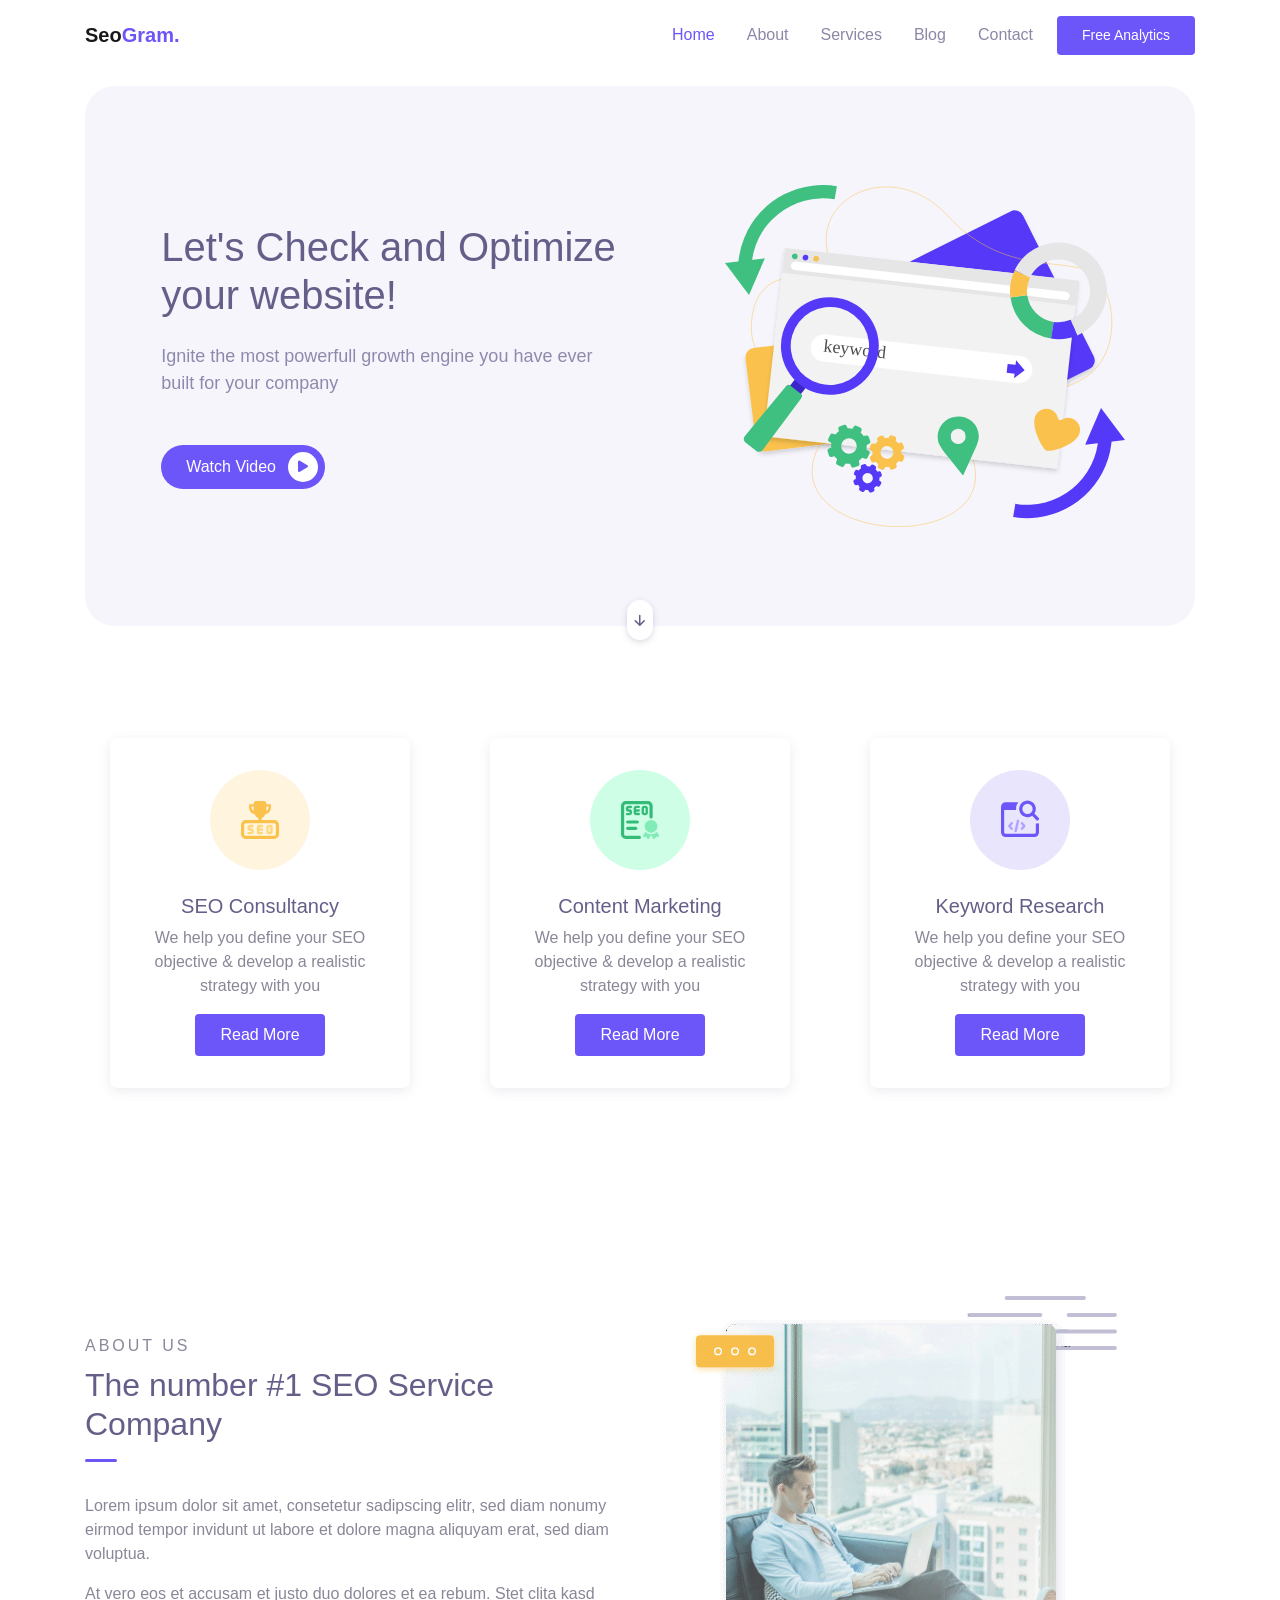
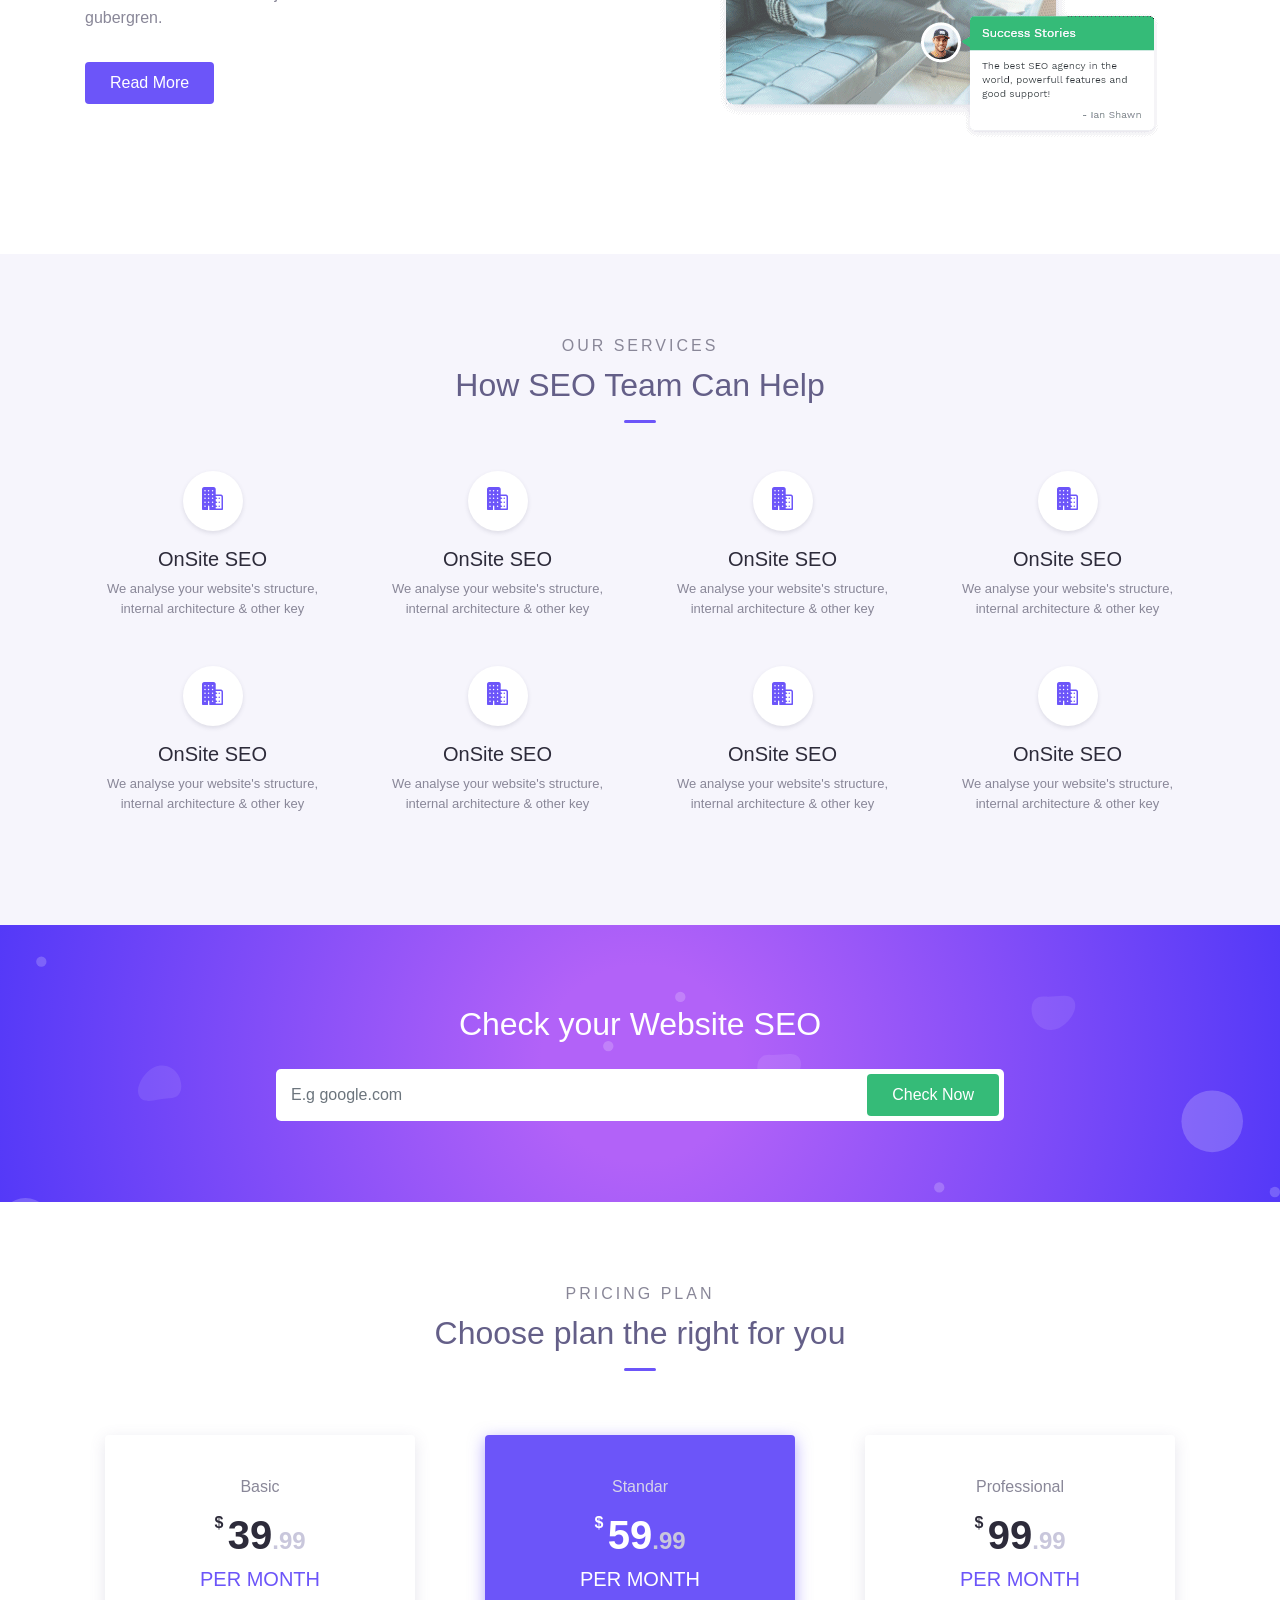
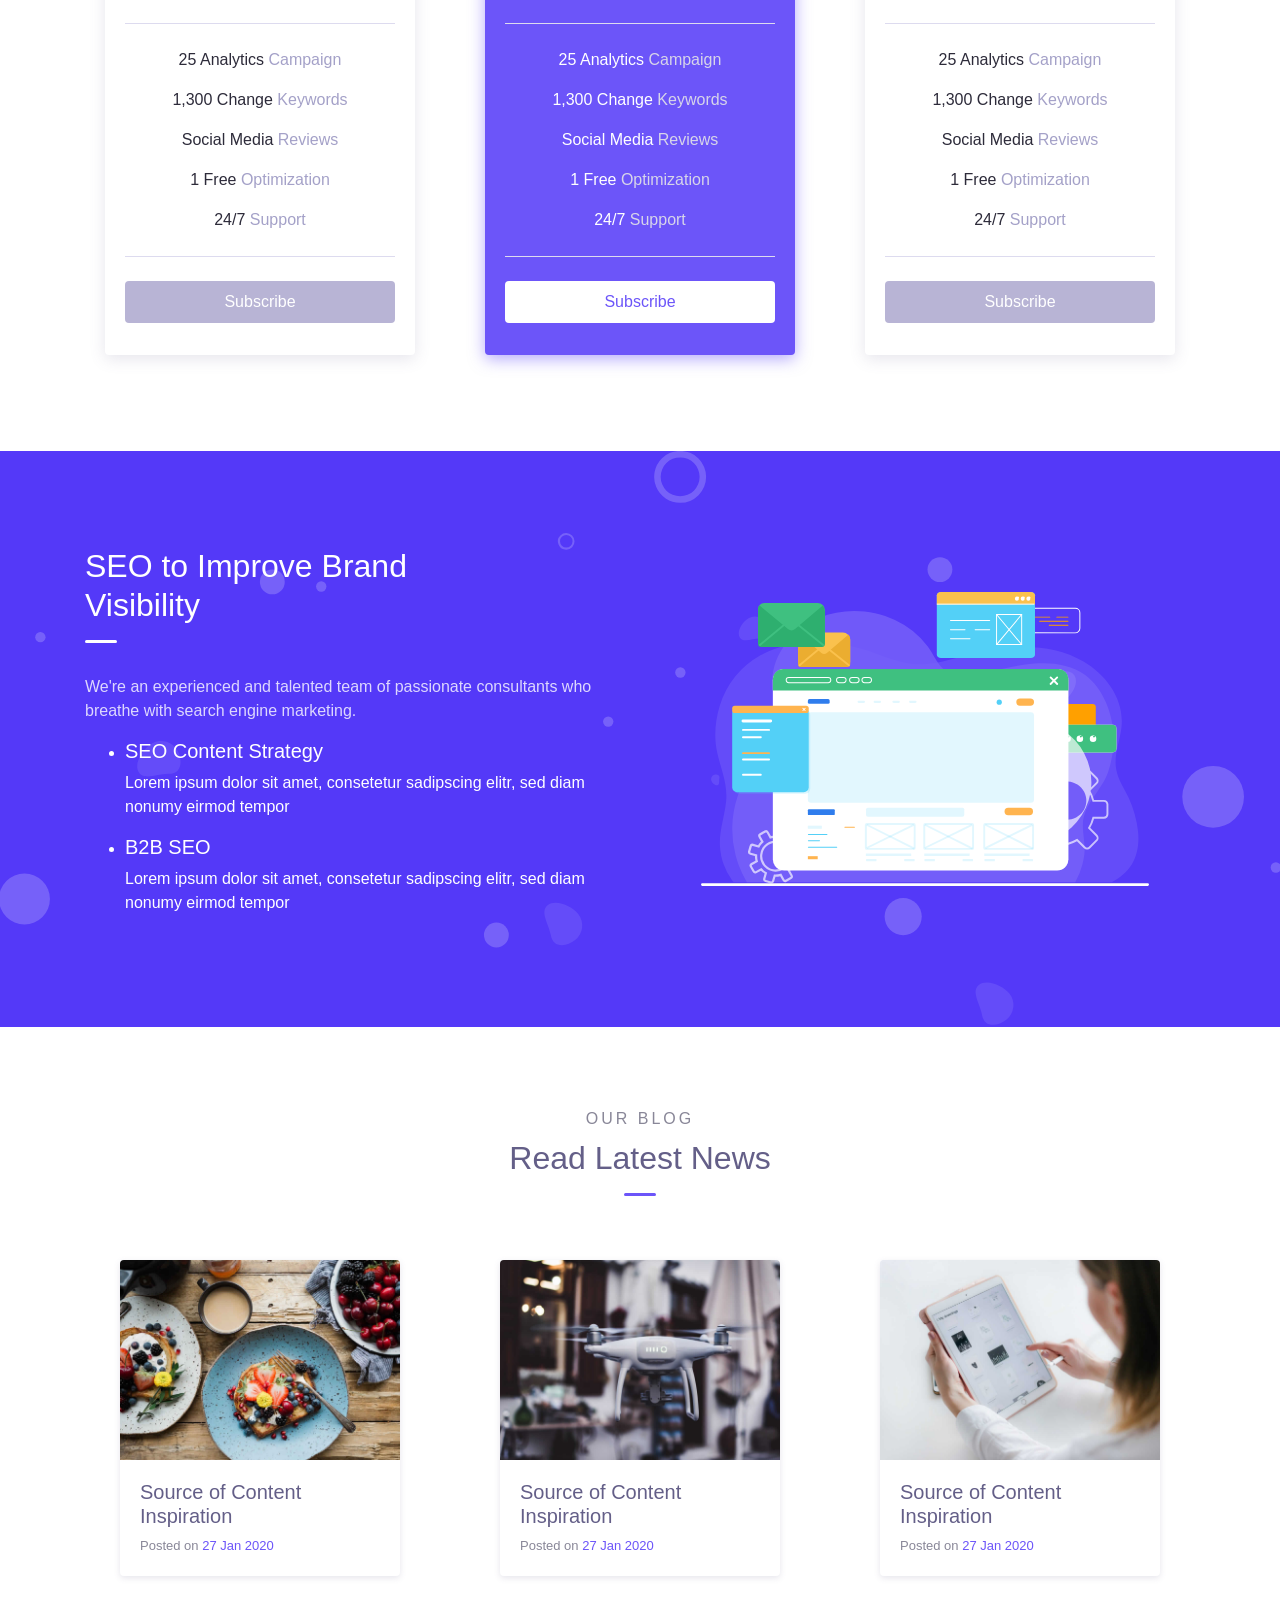
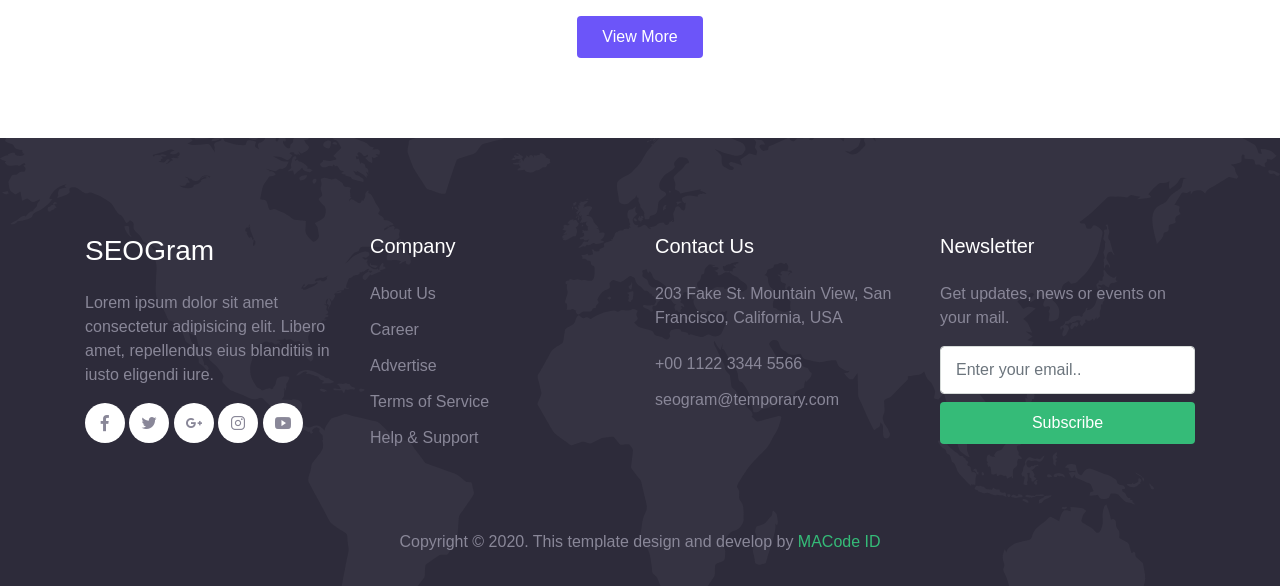
<file: view-templates/Similar_Templates_for_reference/seogram/html/index.html>
<!DOCTYPE html>
<html lang="en">
<head>
  <meta charset="UTF-8">
  <meta name="viewport" content="width=device-width, initial-scale=1.0">

  <meta http-equiv="X-UA-Compatible" content="ie=edge">

  <meta name="copyright" content="MACode ID, https://macodeid.com/">

  <title>SeoGram - SEO Agency Template</title>

  <link rel="stylesheet" href="../assets/css/maicons.css">

  <link rel="stylesheet" href="../assets/css/bootstrap.css">

  <link rel="stylesheet" href="../assets/vendor/animate/animate.css">

  <link rel="stylesheet" href="../assets/css/theme.css">

</head>
<body>

  <!-- Back to top button -->
  <div class="back-to-top"></div>

  <header>
    <nav class="navbar navbar-expand-lg navbar-light bg-white sticky" data-offset="500">
      <div class="container">
        <a href="#" class="navbar-brand">Seo<span class="text-primary">Gram.</span></a>

        <button class="navbar-toggler" data-toggle="collapse" data-target="#navbarContent" aria-controls="navbarContent" aria-expanded="false" aria-label="Toggle navigation">
          <span class="navbar-toggler-icon"></span>
        </button>

        <div class="navbar-collapse collapse" id="navbarContent">
          <ul class="navbar-nav ml-auto">
            <li class="nav-item active">
              <a class="nav-link" href="index.html">Home</a>
            </li>
            <li class="nav-item">
              <a class="nav-link" href="about.html">About</a>
            </li>
            <li class="nav-item">
              <a class="nav-link" href="service.html">Services</a>
            </li>
            <li class="nav-item">
              <a class="nav-link" href="blog.html">Blog</a>
            </li>
            <li class="nav-item">
              <a class="nav-link" href="contact.html">Contact</a>
            </li>
            <li class="nav-item">
              <a class="btn btn-primary ml-lg-2" href="#">Free Analytics</a>
            </li>
          </ul>
        </div>

      </div>
    </nav>

    <div class="container">
      <div class="page-banner home-banner">
        <div class="row align-items-center flex-wrap-reverse h-100">
          <div class="col-md-6 py-5 wow fadeInLeft">
            <h1 class="mb-4">Let's Check and Optimize your website!</h1>
            <p class="text-lg text-grey mb-5">Ignite the most powerfull growth engine you have ever built for your company</p>
            <a href="#" class="btn btn-primary btn-split">Watch Video <div class="fab"><span class="mai-play"></span></div></a>
          </div>
          <div class="col-md-6 py-5 wow zoomIn">
            <div class="img-fluid text-center">
              <img src="../assets/img/banner_image_1.svg" alt="">
            </div>
          </div>
        </div>
        <a href="#about" class="btn-scroll" data-role="smoothscroll"><span class="mai-arrow-down"></span></a>
      </div>
    </div>
  </header>

  <div class="page-section">
    <div class="container">
      <div class="row">
        <div class="col-lg-4">
          <div class="card-service wow fadeInUp">
            <div class="header">
              <img src="../assets/img/services/service-1.svg" alt="">
            </div>
            <div class="body">
              <h5 class="text-secondary">SEO Consultancy</h5>
              <p>We help you define your SEO objective & develop a realistic strategy with you</p>
              <a href="service.html" class="btn btn-primary">Read More</a>
            </div>
          </div>
        </div>
        <div class="col-lg-4">
          <div class="card-service wow fadeInUp">
            <div class="header">
              <img src="../assets/img/services/service-2.svg" alt="">
            </div>
            <div class="body">
              <h5 class="text-secondary">Content Marketing</h5>
              <p>We help you define your SEO objective & develop a realistic strategy with you</p>
              <a href="service.html" class="btn btn-primary">Read More</a>
            </div>
          </div>
        </div>
        <div class="col-lg-4">
          <div class="card-service wow fadeInUp">
            <div class="header">
              <img src="../assets/img/services/service-3.svg" alt="">
            </div>
            <div class="body">
              <h5 class="text-secondary">Keyword Research</h5>
              <p>We help you define your SEO objective & develop a realistic strategy with you</p>
              <a href="service.html" class="btn btn-primary">Read More</a>
            </div>
          </div>
        </div>
      </div>
    </div> <!-- .container -->
  </div> <!-- .page-section -->

  <div class="page-section" id="about">
    <div class="container">
      <div class="row align-items-center">
        <div class="col-lg-6 py-3 wow fadeInUp">
          <span class="subhead">About us</span>
          <h2 class="title-section">The number #1 SEO Service Company</h2>
          <div class="divider"></div>

          <p>Lorem ipsum dolor sit amet, consetetur sadipscing elitr, sed diam nonumy eirmod tempor invidunt ut labore et dolore magna aliquyam erat, sed diam voluptua.</p>
          <p>At vero eos et accusam et justo duo dolores et ea rebum. Stet clita kasd gubergren.</p>
          <a href="about.html" class="btn btn-primary mt-3">Read More</a>
        </div>
        <div class="col-lg-6 py-3 wow fadeInRight">
          <div class="img-fluid py-3 text-center">
            <img src="../assets/img/about_frame.png" alt="">
          </div>
        </div>
      </div>
    </div> <!-- .container -->
  </div> <!-- .page-section -->

  <div class="page-section bg-light">
    <div class="container">
      <div class="text-center wow fadeInUp">
        <div class="subhead">Our services</div>
        <h2 class="title-section">How SEO Team Can Help</h2>
        <div class="divider mx-auto"></div>
      </div>

        <div class="row">
          <div class="col-sm-6 col-lg-4 col-xl-3 py-3 wow zoomIn">
            <div class="features">
              <div class="header mb-3">
                <span class="mai-business"></span>
              </div>
              <h5>OnSite SEO</h5>
              <p>We analyse your website's structure, internal architecture & other key</p>
            </div>
          </div>
          <div class="col-sm-6 col-lg-4 col-xl-3 py-3 wow zoomIn">
            <div class="features">
              <div class="header mb-3">
                <span class="mai-business"></span>
              </div>
              <h5>OnSite SEO</h5>
              <p>We analyse your website's structure, internal architecture & other key</p>
            </div>
          </div>
          <div class="col-sm-6 col-lg-4 col-xl-3 py-3 wow zoomIn">
            <div class="features">
              <div class="header mb-3">
                <span class="mai-business"></span>
              </div>
              <h5>OnSite SEO</h5>
              <p>We analyse your website's structure, internal architecture & other key</p>
            </div>
          </div>
          <div class="col-sm-6 col-lg-4 col-xl-3 py-3 wow zoomIn">
            <div class="features">
              <div class="header mb-3">
                <span class="mai-business"></span>
              </div>
              <h5>OnSite SEO</h5>
              <p>We analyse your website's structure, internal architecture & other key</p>
            </div>
          </div>
          <div class="col-sm-6 col-lg-4 col-xl-3 py-3 wow zoomIn">
            <div class="features">
              <div class="header mb-3">
                <span class="mai-business"></span>
              </div>
              <h5>OnSite SEO</h5>
              <p>We analyse your website's structure, internal architecture & other key</p>
            </div>
          </div>
          <div class="col-sm-6 col-lg-4 col-xl-3 py-3 wow zoomIn">
            <div class="features">
              <div class="header mb-3">
                <span class="mai-business"></span>
              </div>
              <h5>OnSite SEO</h5>
              <p>We analyse your website's structure, internal architecture & other key</p>
            </div>
          </div>
          <div class="col-sm-6 col-lg-4 col-xl-3 py-3 wow zoomIn">
            <div class="features">
              <div class="header mb-3">
                <span class="mai-business"></span>
              </div>
              <h5>OnSite SEO</h5>
              <p>We analyse your website's structure, internal architecture & other key</p>
            </div>
          </div>
          <div class="col-sm-6 col-lg-4 col-xl-3 py-3 wow zoomIn">
            <div class="features">
              <div class="header mb-3">
                <span class="mai-business"></span>
              </div>
              <h5>OnSite SEO</h5>
              <p>We analyse your website's structure, internal architecture & other key</p>
            </div>
          </div>
        </div>

    </div> <!-- .container -->
  </div> <!-- .page-section -->

  <div class="page-section banner-seo-check">
    <div class="wrap bg-image" style="background-image: url(../assets/img/bg_pattern.svg);">
      <div class="container text-center">
        <div class="row justify-content-center wow fadeInUp">
          <div class="col-lg-8">
            <h2 class="mb-4">Check your Website SEO</h2>
            <form action="#">
              <input type="text" class="form-control" placeholder="E.g google.com">
              <button type="submit" class="btn btn-success">Check Now</button>
            </form>
          </div>
        </div>
      </div> <!-- .container -->
    </div> <!-- .wrap -->
  </div> <!-- .page-section -->

  <div class="page-section">
    <div class="container">
      <div class="text-center wow fadeInUp">
        <div class="subhead">Pricing Plan</div>
        <h2 class="title-section">Choose plan the right for you</h2>
        <div class="divider mx-auto"></div>
      </div>
      <div class="row mt-5">
        <div class="col-lg-4 py-3 wow zoomIn">
          <div class="card-pricing">
            <div class="header">
              <div class="pricing-type">Basic</div>
              <div class="price">
                <span class="dollar">$</span>
                <h1>39<span class="suffix">.99</span></h1>
              </div>
              <h5>Per Month</h5>
            </div>
            <div class="body">
              <p>25 Analytics <span class="suffix">Campaign</span></p>
              <p>1,300 Change <span class="suffix">Keywords</span></p>
              <p>Social Media <span class="suffix">Reviews</span></p>
              <p>1 Free <span class="suffix">Optimization</span></p>
              <p>24/7 <span class="suffix">Support</span></p>
            </div>
            <div class="footer">
              <a href="#" class="btn btn-pricing btn-block">Subscribe</a>
            </div>
          </div>
        </div>

        <div class="col-lg-4 py-3 wow zoomIn">
          <div class="card-pricing marked">
            <div class="header">
              <div class="pricing-type">Standar</div>
              <div class="price">
                <span class="dollar">$</span>
                <h1>59<span class="suffix">.99</span></h1>
              </div>
              <h5>Per Month</h5>
            </div>
            <div class="body">
              <p>25 Analytics <span class="suffix">Campaign</span></p>
              <p>1,300 Change <span class="suffix">Keywords</span></p>
              <p>Social Media <span class="suffix">Reviews</span></p>
              <p>1 Free <span class="suffix">Optimization</span></p>
              <p>24/7 <span class="suffix">Support</span></p>
            </div>
            <div class="footer">
              <a href="#" class="btn btn-pricing btn-block">Subscribe</a>
            </div>
          </div>
        </div>

        <div class="col-lg-4 py-3 wow zoomIn">
          <div class="card-pricing">
            <div class="header">
              <div class="pricing-type">Professional</div>
              <div class="price">
                <span class="dollar">$</span>
                <h1>99<span class="suffix">.99</span></h1>
              </div>
              <h5>Per Month</h5>
            </div>
            <div class="body">
              <p>25 Analytics <span class="suffix">Campaign</span></p>
              <p>1,300 Change <span class="suffix">Keywords</span></p>
              <p>Social Media <span class="suffix">Reviews</span></p>
              <p>1 Free <span class="suffix">Optimization</span></p>
              <p>24/7 <span class="suffix">Support</span></p>
            </div>
            <div class="footer">
              <a href="#" class="btn btn-pricing btn-block">Subscribe</a>
            </div>
          </div>
        </div>

      </div>
    </div> <!-- .container -->
  </div> <!-- .page-section -->

  <!-- Banner info -->
  <div class="page-section banner-info">
    <div class="wrap bg-image" style="background-image: url(../assets/img/bg_pattern.svg);">
      <div class="container">
        <div class="row align-items-center">
          <div class="col-lg-6 py-3 pr-lg-5 wow fadeInUp">
            <h2 class="title-section">SEO to Improve Brand <br> Visibility</h2>
            <div class="divider"></div>
            <p>We're an experienced and talented team of passionate consultants who breathe with search engine marketing.</p>
            
            <ul class="theme-list theme-list-light text-white">
              <li>
                <div class="h5">SEO Content Strategy</div>
                <p>Lorem ipsum dolor sit amet, consetetur sadipscing elitr, sed diam nonumy eirmod tempor</p>
              </li>
              <li>
                <div class="h5">B2B SEO</div>
                <p>Lorem ipsum dolor sit amet, consetetur sadipscing elitr, sed diam nonumy eirmod tempor</p>
              </li>
            </ul>
          </div>
          <div class="col-lg-6 py-3 wow fadeInRight">
            <div class="img-fluid text-center">
              <img src="../assets/img/banner_image_2.svg" alt="">
            </div>
          </div>
        </div>
      </div>
    </div> <!-- .wrap -->
  </div> <!-- .page-section -->

  <!-- Blog -->
  <div class="page-section">
    <div class="container">
      <div class="text-center wow fadeInUp">
        <div class="subhead">Our Blog</div>
        <h2 class="title-section">Read Latest News</h2>
        <div class="divider mx-auto"></div>
      </div>

      <div class="row mt-5">
        <div class="col-lg-4 py-3 wow fadeInUp">
          <div class="card-blog">
            <div class="header">
              <div class="post-thumb">
                <img src="../assets/img/blog/blog-1.jpg" alt="">
              </div>
            </div>
            <div class="body">
              <h5 class="post-title"><a href="#">Source of Content Inspiration</a></h5>
              <div class="post-date">Posted on <a href="#">27 Jan 2020</a></div>
            </div>
          </div>
        </div>
        
        <div class="col-lg-4 py-3 wow fadeInUp">
          <div class="card-blog">
            <div class="header">
              <div class="post-thumb">
                <img src="../assets/img/blog/blog-2.jpg" alt="">
              </div>
            </div>
            <div class="body">
              <h5 class="post-title"><a href="#">Source of Content Inspiration</a></h5>
              <div class="post-date">Posted on <a href="#">27 Jan 2020</a></div>
            </div>
          </div>
        </div>

        <div class="col-lg-4 py-3 wow fadeInUp">
          <div class="card-blog">
            <div class="header">
              <div class="post-thumb">
                <img src="../assets/img/blog/blog-3.jpg" alt="">
              </div>
            </div>
            <div class="body">
              <h5 class="post-title"><a href="#">Source of Content Inspiration</a></h5>
              <div class="post-date">Posted on <a href="#">27 Jan 2020</a></div>
            </div>
          </div>
        </div>

        <div class="col-12 mt-4 text-center wow fadeInUp">
          <a href="blog.html" class="btn btn-primary">View More</a>
        </div>
      </div>
    </div>
  </div>

  <footer class="page-footer bg-image" style="background-image: url(../assets/img/world_pattern.svg);">
    <div class="container">
      <div class="row mb-5">
        <div class="col-lg-3 py-3">
          <h3>SEOGram</h3>
          <p>Lorem ipsum dolor sit amet consectetur adipisicing elit. Libero amet, repellendus eius blanditiis in iusto eligendi iure.</p>

          <div class="social-media-button">
            <a href="#"><span class="mai-logo-facebook-f"></span></a>
            <a href="#"><span class="mai-logo-twitter"></span></a>
            <a href="#"><span class="mai-logo-google-plus-g"></span></a>
            <a href="#"><span class="mai-logo-instagram"></span></a>
            <a href="#"><span class="mai-logo-youtube"></span></a>
          </div>
        </div>
        <div class="col-lg-3 py-3">
          <h5>Company</h5>
          <ul class="footer-menu">
            <li><a href="#">About Us</a></li>
            <li><a href="#">Career</a></li>
            <li><a href="#">Advertise</a></li>
            <li><a href="#">Terms of Service</a></li>
            <li><a href="#">Help & Support</a></li>
          </ul>
        </div>
        <div class="col-lg-3 py-3">
          <h5>Contact Us</h5>
          <p>203 Fake St. Mountain View, San Francisco, California, USA</p>
          <a href="#" class="footer-link">+00 1122 3344 5566</a>
          <a href="#" class="footer-link">seogram@temporary.com</a>
        </div>
        <div class="col-lg-3 py-3">
          <h5>Newsletter</h5>
          <p>Get updates, news or events on your mail.</p>
          <form action="#">
            <input type="text" class="form-control" placeholder="Enter your email..">
            <button type="submit" class="btn btn-success btn-block mt-2">Subscribe</button>
          </form>
        </div>
      </div>

      <p class="text-center" id="copyright">Copyright &copy; 2020. This template design and develop by <a href="https://macodeid.com/" target="_blank">MACode ID</a></p>
    </div>
  </footer>

<script src="../assets/js/jquery-3.5.1.min.js"></script>

<script src="../assets/js/bootstrap.bundle.min.js"></script>

<script src="../assets/js/google-maps.js"></script>

<script src="../assets/vendor/wow/wow.min.js"></script>

<script src="../assets/js/theme.js"></script>
  
</body>
</html>
</file>
<file: view-templates/Similar_Templates_for_reference/seogram/assets/css/maicons.css>
@font-face {
  font-family: 'maicons';
  src:  url('../fonts/maicons.eot?c9nlkl');
  src:  url('../fonts/maicons.eot?c9nlkl#iefix') format('embedded-opentype'),
    url('../fonts/maicons.ttf?c9nlkl') format('truetype'),
    url('../fonts/maicons.woff?c9nlkl') format('woff'),
    url('../fonts/maicons.svg?c9nlkl#maicons') format('svg');
  font-weight: normal;
  font-style: normal;
  font-display: block;
}

[class^="mai-"], [class*=" mai-"] {
  /* use !important to prevent issues with browser extensions that change fonts */
  font-family: 'maicons' !important;
  speak: none;
  font-style: normal;
  font-weight: normal;
  font-variant: normal;
  text-transform: none;
  line-height: 1;

  /* Better Font Rendering =========== */
  -webkit-font-smoothing: antialiased;
  -moz-osx-font-smoothing: grayscale;
}

.mai-add:before {
  content: "\e900";
}
.mai-add-circle:before {
  content: "\e901";
}
.mai-add-circle-outline:before {
  content: "\e902";
}
.mai-airplane:before {
  content: "\e903";
}
.mai-airplane-outline:before {
  content: "\e904";
}
.mai-alarm:before {
  content: "\e905";
}
.mai-alarm-outline:before {
  content: "\e906";
}
.mai-albums:before {
  content: "\e907";
}
.mai-albums-outline:before {
  content: "\e908";
}
.mai-alert:before {
  content: "\e909";
}
.mai-alert-circle:before {
  content: "\e90a";
}
.mai-alert-circle-outline:before {
  content: "\e90b";
}
.mai-analytics:before {
  content: "\e90c";
}
.mai-analytics-outline:before {
  content: "\e90d";
}
.mai-aperture:before {
  content: "\e90e";
}
.mai-aperture-outline:before {
  content: "\e90f";
}
.mai-apps:before {
  content: "\e910";
}
.mai-apps-outline:before {
  content: "\e911";
}
.mai-archive:before {
  content: "\e912";
}
.mai-archive-outline:before {
  content: "\e913";
}
.mai-arrow-back:before {
  content: "\e914";
}
.mai-arrow-back-circle:before {
  content: "\e915";
}
.mai-arrow-back-circle-outline:before {
  content: "\e916";
}
.mai-arrow-down:before {
  content: "\e917";
}
.mai-arrow-down-circle:before {
  content: "\e918";
}
.mai-arrow-down-circle-outline:before {
  content: "\e919";
}
.mai-arrow-forward:before {
  content: "\e91a";
}
.mai-arrow-forward-circle:before {
  content: "\e91b";
}
.mai-arrow-forward-circle-outline:before {
  content: "\e91c";
}
.mai-arrow-redo:before {
  content: "\e91d";
}
.mai-arrow-redo-circle:before {
  content: "\e91e";
}
.mai-arrow-redo-circle-outline:before {
  content: "\e91f";
}
.mai-arrow-redo-outline:before {
  content: "\e920";
}
.mai-arrow-undo:before {
  content: "\e921";
}
.mai-arrow-undo-circle:before {
  content: "\e922";
}
.mai-arrow-undo-circle-outline:before {
  content: "\e923";
}
.mai-arrow-undo-outline:before {
  content: "\e924";
}
.mai-arrow-up:before {
  content: "\e925";
}
.mai-arrow-up-circle:before {
  content: "\e926";
}
.mai-arrow-up-circle-outline:before {
  content: "\e927";
}
.mai-at:before {
  content: "\e928";
}
.mai-at-circle:before {
  content: "\e929";
}
.mai-at-circle-outline:before {
  content: "\e92a";
}
.mai-attach:before {
  content: "\e92b";
}
.mai-attach-outline:before {
  content: "\e92c";
}
.mai-backspace:before {
  content: "\e92d";
}
.mai-backspace-outline:before {
  content: "\e92e";
}
.mai-bandage:before {
  content: "\e92f";
}
.mai-bandage-outline:before {
  content: "\e930";
}
.mai-bar-chart:before {
  content: "\e932";
}
.mai-bar-chart-outline:before {
  content: "\e933";
}
.mai-barbell:before {
  content: "\e931";
}
.mai-barcode:before {
  content: "\e934";
}
.mai-barcode-outline:before {
  content: "\e935";
}
.mai-baseball:before {
  content: "\e936";
}
.mai-baseball-outline:before {
  content: "\e937";
}
.mai-basket:before {
  content: "\e938";
}
.mai-basket-outline:before {
  content: "\e93b";
}
.mai-basketball:before {
  content: "\e939";
}
.mai-basketball-outline:before {
  content: "\e93a";
}
.mai-battery-charging:before {
  content: "\e93c";
}
.mai-battery-dead:before {
  content: "\e93d";
}
.mai-battery-full:before {
  content: "\e93e";
}
.mai-battery-half:before {
  content: "\e93f";
}
.mai-beaker:before {
  content: "\e940";
}
.mai-beaker-outline:before {
  content: "\e941";
}
.mai-bed:before {
  content: "\e942";
}
.mai-bed-outline:before {
  content: "\e943";
}
.mai-beer:before {
  content: "\e944";
}
.mai-beer-outline:before {
  content: "\e945";
}
.mai-bicycle:before {
  content: "\e946";
}
.mai-bluetooth:before {
  content: "\e947";
}
.mai-boat:before {
  content: "\e948";
}
.mai-boat-outline:before {
  content: "\e949";
}
.mai-body:before {
  content: "\e94a";
}
.mai-body-outline:before {
  content: "\e94b";
}
.mai-bonfire:before {
  content: "\e94c";
}
.mai-bonfire-outline:before {
  content: "\e94d";
}
.mai-book:before {
  content: "\e94e";
}
.mai-book-outline:before {
  content: "\e953";
}
.mai-bookmark:before {
  content: "\e94f";
}
.mai-bookmark-outline:before {
  content: "\e950";
}
.mai-bookmarks:before {
  content: "\e951";
}
.mai-bookmarks-outline:before {
  content: "\e952";
}
.mai-briefcase:before {
  content: "\e954";
}
.mai-briefcase-outline:before {
  content: "\e955";
}
.mai-browsers:before {
  content: "\e956";
}
.mai-browsers-outline:before {
  content: "\e957";
}
.mai-brush:before {
  content: "\e958";
}
.mai-brush-outline:before {
  content: "\e959";
}
.mai-bug:before {
  content: "\e95a";
}
.mai-bug-outline:before {
  content: "\e95b";
}
.mai-build:before {
  content: "\e95c";
}
.mai-build-outline:before {
  content: "\e95d";
}
.mai-bulb:before {
  content: "\e95e";
}
.mai-bulb-outline:before {
  content: "\e95f";
}
.mai-bus:before {
  content: "\e960";
}
.mai-bus-outline:before {
  content: "\e963";
}
.mai-business:before {
  content: "\e961";
}
.mai-business-outline:before {
  content: "\e962";
}
.mai-cafe:before {
  content: "\e964";
}
.mai-cafe-outline:before {
  content: "\e965";
}
.mai-calculator:before {
  content: "\e966";
}
.mai-calculator-outline:before {
  content: "\e967";
}
.mai-calendar:before {
  content: "\e968";
}
.mai-calendar-outline:before {
  content: "\e969";
}
.mai-call:before {
  content: "\e96a";
}
.mai-call-outline:before {
  content: "\e96b";
}
.mai-camera:before {
  content: "\e96c";
}
.mai-camera-outline:before {
  content: "\e96d";
}
.mai-camera-reverse:before {
  content: "\e96e";
}
.mai-camera-reverse-outline:before {
  content: "\e96f";
}
.mai-car:before {
  content: "\e970";
}
.mai-car-outline:before {
  content: "\e97f";
}
.mai-car-sport:before {
  content: "\e980";
}
.mai-car-sport-outline:before {
  content: "\e981";
}
.mai-card:before {
  content: "\e971";
}
.mai-card-outline:before {
  content: "\e972";
}
.mai-caret-back:before {
  content: "\e973";
}
.mai-caret-back-circle:before {
  content: "\e974";
}
.mai-caret-back-circle-outline:before {
  content: "\e975";
}
.mai-caret-down:before {
  content: "\e976";
}
.mai-caret-down-circle:before {
  content: "\e977";
}
.mai-caret-down-circle-outline:before {
  content: "\e978";
}
.mai-caret-forward:before {
  content: "\e979";
}
.mai-caret-forward-circle:before {
  content: "\e97a";
}
.mai-caret-forward-circle-outline:before {
  content: "\e97b";
}
.mai-caret-up:before {
  content: "\e97c";
}
.mai-caret-up-circle:before {
  content: "\e97d";
}
.mai-caret-up-circle-outline:before {
  content: "\e97e";
}
.mai-cart:before {
  content: "\e982";
}
.mai-cart-outline:before {
  content: "\e983";
}
.mai-cash:before {
  content: "\e984";
}
.mai-cash-outline:before {
  content: "\e985";
}
.mai-chatbox:before {
  content: "\e986";
}
.mai-chatbox-ellipses:before {
  content: "\e987";
}
.mai-chatbox-ellipses-outline:before {
  content: "\e988";
}
.mai-chatbox-outline:before {
  content: "\e989";
}
.mai-chatbubble:before {
  content: "\e98a";
}
.mai-chatbubble-ellipses:before {
  content: "\e98b";
}
.mai-chatbubble-ellipses-outline:before {
  content: "\e98c";
}
.mai-chatbubble-outline:before {
  content: "\e98d";
}
.mai-chatbubbles:before {
  content: "\e98e";
}
.mai-chatbubbles-outline:before {
  content: "\e98f";
}
.mai-checkbox:before {
  content: "\e990";
}
.mai-checkbox-outline:before {
  content: "\e991";
}
.mai-checkmark:before {
  content: "\e992";
}
.mai-checkmark-circle:before {
  content: "\e993";
}
.mai-checkmark-circle-outline:before {
  content: "\e994";
}
.mai-checkmark-done:before {
  content: "\e995";
}
.mai-checkmark-done-circle:before {
  content: "\e996";
}
.mai-checkmark-done-circle-outline:before {
  content: "\e997";
}
.mai-chevron-back:before {
  content: "\e998";
}
.mai-chevron-back-circle:before {
  content: "\e999";
}
.mai-chevron-back-circle-outline:before {
  content: "\e99a";
}
.mai-chevron-down:before {
  content: "\e99b";
}
.mai-chevron-down-circle:before {
  content: "\e99c";
}
.mai-chevron-down-circle-outline:before {
  content: "\e99d";
}
.mai-chevron-forward:before {
  content: "\e99e";
}
.mai-chevron-forward-circle:before {
  content: "\e99f";
}
.mai-chevron-forward-circle-outline:before {
  content: "\e9a0";
}
.mai-chevron-up:before {
  content: "\e9a1";
}
.mai-chevron-up-circle:before {
  content: "\e9a2";
}
.mai-chevron-up-circle-outline:before {
  content: "\e9a3";
}
.mai-clipboard:before {
  content: "\e9a4";
}
.mai-clipboard-outline:before {
  content: "\e9a5";
}
.mai-close:before {
  content: "\e9a6";
}
.mai-close-circle:before {
  content: "\e9a7";
}
.mai-close-circle-outline:before {
  content: "\e9a8";
}
.mai-cloud:before {
  content: "\e9a9";
}
.mai-cloud-circle:before {
  content: "\e9aa";
}
.mai-cloud-circle-outline:before {
  content: "\e9ab";
}
.mai-cloud-done:before {
  content: "\e9ac";
}
.mai-cloud-done-outline:before {
  content: "\e9ad";
}
.mai-cloud-download:before {
  content: "\e9ae";
}
.mai-cloud-download-outline:before {
  content: "\e9af";
}
.mai-cloud-offline:before {
  content: "\e9b0";
}
.mai-cloud-offline-outline:before {
  content: "\e9b1";
}
.mai-cloud-outline:before {
  content: "\e9b2";
}
.mai-cloud-upload:before {
  content: "\e9b3";
}
.mai-cloud-upload-outline:before {
  content: "\e9b4";
}
.mai-cloudy:before {
  content: "\e9b5";
}
.mai-cloudy-night:before {
  content: "\e9b6";
}
.mai-cloudy-night-outline:before {
  content: "\e9b7";
}
.mai-cloudy-outline:before {
  content: "\e9b8";
}
.mai-code:before {
  content: "\e9b9";
}
.mai-code-download:before {
  content: "\e9ba";
}
.mai-code-slash:before {
  content: "\e9bb";
}
.mai-code-working:before {
  content: "\e9bc";
}
.mai-cog:before {
  content: "\e9bd";
}
.mai-color-fill:before {
  content: "\e9be";
}
.mai-color-fill-outline:before {
  content: "\e9bf";
}
.mai-color-filter:before {
  content: "\e9c0";
}
.mai-color-filter-outline:before {
  content: "\e9c1";
}
.mai-color-palette:before {
  content: "\e9c2";
}
.mai-color-palette-outline:before {
  content: "\e9c3";
}
.mai-color-wand:before {
  content: "\e9c4";
}
.mai-color-wand-outline:before {
  content: "\e9c5";
}
.mai-compass:before {
  content: "\e9c6";
}
.mai-compass-outline:before {
  content: "\e9c7";
}
.mai-construct:before {
  content: "\e9c8";
}
.mai-construct-outline:before {
  content: "\e9c9";
}
.mai-contract:before {
  content: "\e9ca";
}
.mai-contrast:before {
  content: "\e9cb";
}
.mai-copy:before {
  content: "\e9cc";
}
.mai-copy-outline:before {
  content: "\e9cd";
}
.mai-create:before {
  content: "\e9ce";
}
.mai-create-outline:before {
  content: "\e9cf";
}
.mai-crop:before {
  content: "\e9d0";
}
.mai-cube:before {
  content: "\e9d1";
}
.mai-cube-outline:before {
  content: "\e9d2";
}
.mai-cut:before {
  content: "\e9d3";
}
.mai-desktop:before {
  content: "\e9d4";
}
.mai-desktop-outline:before {
  content: "\e9d5";
}
.mai-disc:before {
  content: "\e9d6";
}
.mai-disc-outline:before {
  content: "\e9d7";
}
.mai-document:before {
  content: "\e9d8";
}
.mai-document-outline:before {
  content: "\e9d9";
}
.mai-document-text:before {
  content: "\e9dc";
}
.mai-document-text-outline:before {
  content: "\e9dd";
}
.mai-documents:before {
  content: "\e9da";
}
.mai-documents-outline:before {
  content: "\e9db";
}
.mai-download:before {
  content: "\e9de";
}
.mai-download-outline:before {
  content: "\e9df";
}
.mai-duplicate:before {
  content: "\e9e0";
}
.mai-duplicate-outline:before {
  content: "\e9e1";
}
.mai-ear:before {
  content: "\e9e2";
}
.mai-ear-outline:before {
  content: "\e9e3";
}
.mai-earth:before {
  content: "\e9e4";
}
.mai-earth-outline:before {
  content: "\e9e5";
}
.mai-easel:before {
  content: "\e9e6";
}
.mai-easel-outline:before {
  content: "\e9e7";
}
.mai-egg:before {
  content: "\e9e8";
}
.mai-egg-outline:before {
  content: "\e9e9";
}
.mai-ellipse:before {
  content: "\e9ea";
}
.mai-ellipse-outline:before {
  content: "\e9eb";
}
.mai-ellipsis-horizontal:before {
  content: "\e9ec";
}
.mai-ellipsis-horizontal-circle:before {
  content: "\e9ed";
}
.mai-ellipsis-vertical:before {
  content: "\e9ee";
}
.mai-ellipsis-vertical-circle:before {
  content: "\e9ef";
}
.mai-enter:before {
  content: "\e9f0";
}
.mai-enter-outline:before {
  content: "\e9f1";
}
.mai-exit:before {
  content: "\e9f2";
}
.mai-exit-outline:before {
  content: "\e9f3";
}
.mai-expand:before {
  content: "\e9f4";
}
.mai-eye:before {
  content: "\e9f5";
}
.mai-eye-off:before {
  content: "\e9f8";
}
.mai-eye-off-outline:before {
  content: "\e9f9";
}
.mai-eye-outline:before {
  content: "\e9fa";
}
.mai-eyedrop:before {
  content: "\e9f6";
}
.mai-eyedrop-outline:before {
  content: "\e9f7";
}
.mai-fast-food:before {
  content: "\e9fb";
}
.mai-fast-food-outline:before {
  content: "\e9fc";
}
.mai-female:before {
  content: "\e9fd";
}
.mai-file-tray:before {
  content: "\e9fe";
}
.mai-file-tray-full:before {
  content: "\e9ff";
}
.mai-file-tray-full-outline:before {
  content: "\ea00";
}
.mai-file-tray-outline:before {
  content: "\ea01";
}
.mai-film:before {
  content: "\ea02";
}
.mai-film-outline:before {
  content: "\ea03";
}
.mai-filter:before {
  content: "\ea04";
}
.mai-finger-print:before {
  content: "\ea05";
}
.mai-fitness:before {
  content: "\ea06";
}
.mai-fitness-outline:before {
  content: "\ea07";
}
.mai-flag:before {
  content: "\ea08";
}
.mai-flag-outline:before {
  content: "\ea09";
}
.mai-flame:before {
  content: "\ea0a";
}
.mai-flame-outline:before {
  content: "\ea0b";
}
.mai-flash:before {
  content: "\ea0c";
}
.mai-flash-off:before {
  content: "\ea0f";
}
.mai-flash-off-outline:before {
  content: "\ea10";
}
.mai-flash-outline:before {
  content: "\ea11";
}
.mai-flashlight:before {
  content: "\ea0d";
}
.mai-flashlight-outline:before {
  content: "\ea0e";
}
.mai-flask:before {
  content: "\ea12";
}
.mai-flask-outline:before {
  content: "\ea13";
}
.mai-flower:before {
  content: "\ea14";
}
.mai-flower-outline:before {
  content: "\ea15";
}
.mai-folder:before {
  content: "\ea16";
}
.mai-folder-open:before {
  content: "\ea17";
}
.mai-folder-open-outline:before {
  content: "\ea18";
}
.mai-folder-outline:before {
  content: "\ea19";
}
.mai-football:before {
  content: "\ea1a";
}
.mai-football-outline:before {
  content: "\ea1b";
}
.mai-funnel:before {
  content: "\ea1c";
}
.mai-funnel-outline:before {
  content: "\ea1d";
}
.mai-game-controller:before {
  content: "\ea1e";
}
.mai-game-controller-outline:before {
  content: "\ea1f";
}
.mai-gift:before {
  content: "\ea20";
}
.mai-gift-outline:before {
  content: "\ea21";
}
.mai-git-branch:before {
  content: "\ea22";
}
.mai-git-commit:before {
  content: "\ea23";
}
.mai-git-compare:before {
  content: "\ea24";
}
.mai-git-merge:before {
  content: "\ea25";
}
.mai-git-network:before {
  content: "\ea26";
}
.mai-git-pull-request:before {
  content: "\ea27";
}
.mai-glasses:before {
  content: "\ea28";
}
.mai-glasses-outline:before {
  content: "\ea29";
}
.mai-globe:before {
  content: "\ea2a";
}
.mai-globe-outline:before {
  content: "\ea2b";
}
.mai-golf:before {
  content: "\ea2c";
}
.mai-golf-outline:before {
  content: "\ea2d";
}
.mai-grid:before {
  content: "\ea2e";
}
.mai-grid-outline:before {
  content: "\ea2f";
}
.mai-hammer:before {
  content: "\ea30";
}
.mai-hammer-outline:before {
  content: "\ea31";
}
.mai-hand-left:before {
  content: "\ea32";
}
.mai-hand-left-outline:before {
  content: "\ea33";
}
.mai-hand-right:before {
  content: "\ea34";
}
.mai-hand-right-outline:before {
  content: "\ea35";
}
.mai-happy:before {
  content: "\ea36";
}
.mai-happy-outline:before {
  content: "\ea37";
}
.mai-hardware-chip:before {
  content: "\ea38";
}
.mai-hardware-chip-outline:before {
  content: "\ea39";
}
.mai-headset:before {
  content: "\ea3a";
}
.mai-headset-outline:before {
  content: "\ea3b";
}
.mai-heart:before {
  content: "\ea3c";
}
.mai-heart-circle:before {
  content: "\ea3d";
}
.mai-heart-circle-outline:before {
  content: "\ea3e";
}
.mai-heart-dislike:before {
  content: "\ea3f";
}
.mai-heart-dislike-circle:before {
  content: "\ea40";
}
.mai-heart-dislike-circle-outline:before {
  content: "\ea41";
}
.mai-heart-dislike-outline:before {
  content: "\ea42";
}
.mai-heart-half:before {
  content: "\ea43";
}
.mai-heart-half-outline:before {
  content: "\ea44";
}
.mai-heart-outline:before {
  content: "\ea45";
}
.mai-help:before {
  content: "\ea46";
}
.mai-help-buoy:before {
  content: "\ea47";
}
.mai-help-buoy-outline:before {
  content: "\ea48";
}
.mai-help-circle:before {
  content: "\ea49";
}
.mai-help-circle-outline:before {
  content: "\ea4a";
}
.mai-home:before {
  content: "\ea4b";
}
.mai-home-outline:before {
  content: "\ea4c";
}
.mai-hourglass:before {
  content: "\ea4d";
}
.mai-hourglass-outline:before {
  content: "\ea4e";
}
.mai-ice-cream:before {
  content: "\ea4f";
}
.mai-ice-cream-outline:before {
  content: "\ea50";
}
.mai-image:before {
  content: "\ea51";
}
.mai-image-outline:before {
  content: "\ea52";
}
.mai-images:before {
  content: "\ea53";
}
.mai-images-outline:before {
  content: "\ea54";
}
.mai-infinite:before {
  content: "\ea55";
}
.mai-information:before {
  content: "\ea56";
}
.mai-information-circle:before {
  content: "\ea57";
}
.mai-information-circle-outline:before {
  content: "\ea58";
}
.mai-journal:before {
  content: "\ea59";
}
.mai-journal-outline:before {
  content: "\ea5a";
}
.mai-key:before {
  content: "\ea5b";
}
.mai-key-outline:before {
  content: "\ea5c";
}
.mai-keypad:before {
  content: "\ea5d";
}
.mai-keypad-outline:before {
  content: "\ea5e";
}
.mai-language:before {
  content: "\ea5f";
}
.mai-laptop:before {
  content: "\ea60";
}
.mai-laptop-outline:before {
  content: "\ea61";
}
.mai-layers:before {
  content: "\ea62";
}
.mai-layers-outline:before {
  content: "\ea63";
}
.mai-leaf:before {
  content: "\ea64";
}
.mai-leaf-outline:before {
  content: "\ea65";
}
.mai-library:before {
  content: "\ea66";
}
.mai-library-outline:before {
  content: "\ea67";
}
.mai-link:before {
  content: "\ea68";
}
.mai-list:before {
  content: "\ea69";
}
.mai-list-circle:before {
  content: "\ea6a";
}
.mai-list-circle-outline:before {
  content: "\ea6b";
}
.mai-locate:before {
  content: "\ea6c";
}
.mai-location:before {
  content: "\ea6d";
}
.mai-location-outline:before {
  content: "\ea6e";
}
.mai-lock-closed:before {
  content: "\ea6f";
}
.mai-lock-closed-outline:before {
  content: "\ea70";
}
.mai-lock-open:before {
  content: "\ea71";
}
.mai-lock-open-outline:before {
  content: "\ea72";
}
.mai-log-in:before {
  content: "\ea73";
}
.mai-log-in-outline:before {
  content: "\ea74";
}
.mai-log-out:before {
  content: "\ea75";
}
.mai-log-out-outline:before {
  content: "\ea76";
}
.mai-logo-500px:before {
  content: "\ea8e";
}
.mai-logo-accessible-icon:before {
  content: "\eaef";
}
.mai-logo-accusoft:before {
  content: "\eba2";
}
.mai-logo-algolia:before {
  content: "\eba3";
}
.mai-logo-alipay:before {
  content: "\eba4";
}
.mai-logo-amazon:before {
  content: "\eba5";
}
.mai-logo-amplify:before {
  content: "\eba6";
}
.mai-logo-android:before {
  content: "\eba7";
}
.mai-logo-angular:before {
  content: "\eba8";
}
.mai-logo-apple:before {
  content: "\eba9";
}
.mai-logo-apple-appstore:before {
  content: "\ebaa";
}
.mai-logo-aws:before {
  content: "\ebab";
}
.mai-logo-behance:before {
  content: "\ebac";
}
.mai-logo-bitbucket:before {
  content: "\ebad";
}
.mai-logo-bitcoin:before {
  content: "\ebae";
}
.mai-logo-blackberry:before {
  content: "\ebaf";
}
.mai-logo-blogger:before {
  content: "\ebb0";
}
.mai-logo-buffer:before {
  content: "\ebb1";
}
.mai-logo-buysellads:before {
  content: "\ebb2";
}
.mai-logo-capacitor:before {
  content: "\ebb3";
}
.mai-logo-cc-amazon-pay:before {
  content: "\ebb4";
}
.mai-logo-cc-amex:before {
  content: "\ebb5";
}
.mai-logo-cc-apple-pay:before {
  content: "\ebb6";
}
.mai-logo-cc-diners-club:before {
  content: "\ebb7";
}
.mai-logo-cc-discover:before {
  content: "\ebb8";
}
.mai-logo-cc-jcb:before {
  content: "\ebb9";
}
.mai-logo-cc-mastercard:before {
  content: "\ebba";
}
.mai-logo-cc-paypal:before {
  content: "\ebbb";
}
.mai-logo-cc-stripe:before {
  content: "\ebbc";
}
.mai-logo-cc-visa:before {
  content: "\ebbd";
}
.mai-logo-chrome:before {
  content: "\ebbe";
}
.mai-logo-closed-captioning:before {
  content: "\ebbf";
}
.mai-logo-codepen:before {
  content: "\ebc0";
}
.mai-logo-cpanel:before {
  content: "\ebc1";
}
.mai-logo-creative-commons:before {
  content: "\ebc2";
}
.mai-logo-css3:before {
  content: "\ebc3";
}
.mai-logo-cuttlefish:before {
  content: "\ebc4";
}
.mai-logo-d-and-d:before {
  content: "\ebc5";
}
.mai-logo-dashcube:before {
  content: "\ebc6";
}
.mai-logo-designernews:before {
  content: "\ebc7";
}
.mai-logo-deviantart:before {
  content: "\ebc8";
}
.mai-logo-digg:before {
  content: "\ebc9";
}
.mai-logo-digital-ocean:before {
  content: "\ebca";
}
.mai-logo-discord:before {
  content: "\ebcb";
}
.mai-logo-discourse:before {
  content: "\ebcc";
}
.mai-logo-dochub:before {
  content: "\ebcd";
}
.mai-logo-docker:before {
  content: "\ebce";
}
.mai-logo-dribbble:before {
  content: "\ebcf";
}
.mai-logo-dropbox:before {
  content: "\ebd0";
}
.mai-logo-drupal:before {
  content: "\ebd1";
}
.mai-logo-dyalog:before {
  content: "\ebd2";
}
.mai-logo-earlybirds:before {
  content: "\ebd3";
}
.mai-logo-ebay:before {
  content: "\ebd4";
}
.mai-logo-edge:before {
  content: "\ebd5";
}
.mai-logo-electron:before {
  content: "\ebd6";
}
.mai-logo-elementor:before {
  content: "\ebd7";
}
.mai-logo-ello:before {
  content: "\ebd8";
}
.mai-logo-ember:before {
  content: "\ebd9";
}
.mai-logo-empire:before {
  content: "\ebda";
}
.mai-logo-envira:before {
  content: "\ebdb";
}
.mai-logo-erlang:before {
  content: "\ebdc";
}
.mai-logo-etsy:before {
  content: "\ebdd";
}
.mai-logo-euro:before {
  content: "\ebde";
}
.mai-logo-expeditedssl:before {
  content: "\ebdf";
}
.mai-logo-facebook:before {
  content: "\ebe0";
}
.mai-logo-facebook-f:before {
  content: "\ebe1";
}
.mai-logo-facebook-messenger:before {
  content: "\ebe2";
}
.mai-logo-firebase:before {
  content: "\ebe3";
}
.mai-logo-firefox:before {
  content: "\ebe4";
}
.mai-logo-flickr:before {
  content: "\ebe5";
}
.mai-logo-flipboard:before {
  content: "\ebe6";
}
.mai-logo-fly:before {
  content: "\ebe7";
}
.mai-logo-foursquare:before {
  content: "\ebe8";
}
.mai-logo-freebsd:before {
  content: "\ebe9";
}
.mai-logo-gg:before {
  content: "\ebea";
}
.mai-logo-git:before {
  content: "\ebeb";
}
.mai-logo-github:before {
  content: "\ebec";
}
.mai-logo-github-alt:before {
  content: "\ebed";
}
.mai-logo-gitlab:before {
  content: "\ebee";
}
.mai-logo-gitter:before {
  content: "\ebef";
}
.mai-logo-glide:before {
  content: "\ebf0";
}
.mai-logo-glide-g:before {
  content: "\ebf1";
}
.mai-logo-google:before {
  content: "\ebf2";
}
.mai-logo-google-drive:before {
  content: "\ebf3";
}
.mai-logo-google-play:before {
  content: "\ebf4";
}
.mai-logo-google-playstore:before {
  content: "\ebf5";
}
.mai-logo-google-plus:before {
  content: "\ebf6";
}
.mai-logo-google-plus-g:before {
  content: "\ebf7";
}
.mai-logo-google-wallet:before {
  content: "\ebf8";
}
.mai-logo-grunt:before {
  content: "\ebf9";
}
.mai-logo-gulp:before {
  content: "\ebfa";
}
.mai-logo-hackernews:before {
  content: "\ebfb";
}
.mai-logo-hotjar:before {
  content: "\ebfc";
}
.mai-logo-html5:before {
  content: "\ebfd";
}
.mai-logo-hubspot:before {
  content: "\ebfe";
}
.mai-logo-imdb:before {
  content: "\ebff";
}
.mai-logo-instagram:before {
  content: "\ec00";
}
.mai-logo-internet-explorer:before {
  content: "\ec01";
}
.mai-logo-ionic:before {
  content: "\ec02";
}
.mai-logo-ionitron:before {
  content: "\ec03";
}
.mai-logo-itunes:before {
  content: "\ec04";
}
.mai-logo-java:before {
  content: "\ec05";
}
.mai-logo-javascript:before {
  content: "\ec06";
}
.mai-logo-joomla:before {
  content: "\ec07";
}
.mai-logo-jsfiddle:before {
  content: "\ec08";
}
.mai-logo-keycdn:before {
  content: "\ec09";
}
.mai-logo-laravel:before {
  content: "\ec0a";
}
.mai-logo-lastfm:before {
  content: "\ec0b";
}
.mai-logo-leanpub:before {
  content: "\ec0c";
}
.mai-logo-less:before {
  content: "\ec0d";
}
.mai-logo-line:before {
  content: "\ec0e";
}
.mai-logo-linkedin:before {
  content: "\ec0f";
}
.mai-logo-linux:before {
  content: "\ec10";
}
.mai-logo-magento:before {
  content: "\ec11";
}
.mai-logo-mailchimp:before {
  content: "\ec12";
}
.mai-logo-markdown:before {
  content: "\ec13";
}
.mai-logo-maxcdn:before {
  content: "\ec14";
}
.mai-logo-medium:before {
  content: "\ec15";
}
.mai-logo-medium-m:before {
  content: "\ec16";
}
.mai-logo-meetup:before {
  content: "\ec17";
}
.mai-logo-microsoft:before {
  content: "\ec18";
}
.mai-logo-mix:before {
  content: "\ec19";
}
.mai-logo-mixcloud:before {
  content: "\ec1a";
}
.mai-logo-nodejs:before {
  content: "\ec1b";
}
.mai-logo-npm:before {
  content: "\ec1c";
}
.mai-logo-octocat:before {
  content: "\ec1d";
}
.mai-logo-opencart:before {
  content: "\ec1e";
}
.mai-logo-openid:before {
  content: "\ec1f";
}
.mai-logo-opera:before {
  content: "\ec20";
}
.mai-logo-patreon:before {
  content: "\ec21";
}
.mai-logo-paypal:before {
  content: "\ec22";
}
.mai-logo-php:before {
  content: "\ec23";
}
.mai-logo-pinterest:before {
  content: "\ec24";
}
.mai-logo-pinterest-p:before {
  content: "\ec25";
}
.mai-logo-playstation:before {
  content: "\ec26";
}
.mai-logo-product-hunt:before {
  content: "\ec27";
}
.mai-logo-pwa:before {
  content: "\ec28";
}
.mai-logo-python:before {
  content: "\ec29";
}
.mai-logo-qq:before {
  content: "\ec2a";
}
.mai-logo-quora:before {
  content: "\ec2b";
}
.mai-logo-react:before {
  content: "\ec2c";
}
.mai-logo-readme:before {
  content: "\ec2d";
}
.mai-logo-reddit:before {
  content: "\ec2e";
}
.mai-logo-researchgate:before {
  content: "\ec2f";
}
.mai-logo-rocketchat:before {
  content: "\ec30";
}
.mai-logo-rss:before {
  content: "\ec31";
}
.mai-logo-safari:before {
  content: "\ec32";
}
.mai-logo-sass:before {
  content: "\ec33";
}
.mai-logo-scribd:before {
  content: "\ec34";
}
.mai-logo-searchengin:before {
  content: "\ec35";
}
.mai-logo-sellcast:before {
  content: "\ec36";
}
.mai-logo-sellsy:before {
  content: "\ec37";
}
.mai-logo-skype:before {
  content: "\ec38";
}
.mai-logo-slack:before {
  content: "\ec39";
}
.mai-logo-slideshare:before {
  content: "\ec3a";
}
.mai-logo-snapchat:before {
  content: "\ec3b";
}
.mai-logo-soundcloud:before {
  content: "\ec3c";
}
.mai-logo-spotify:before {
  content: "\ec3d";
}
.mai-logo-squarespace:before {
  content: "\ec3e";
}
.mai-logo-stack-exchange:before {
  content: "\ec3f";
}
.mai-logo-stackoverflow:before {
  content: "\ec40";
}
.mai-logo-staylinked:before {
  content: "\ec41";
}
.mai-logo-steam:before {
  content: "\ec42";
}
.mai-logo-stencil:before {
  content: "\ec43";
}
.mai-logo-stripe:before {
  content: "\ec44";
}
.mai-logo-stripe-s:before {
  content: "\ec45";
}
.mai-logo-teamspeak:before {
  content: "\ec46";
}
.mai-logo-telegram:before {
  content: "\ec47";
}
.mai-logo-trello:before {
  content: "\ec48";
}
.mai-logo-tripadvisor:before {
  content: "\ec49";
}
.mai-logo-tumblr:before {
  content: "\ec4a";
}
.mai-logo-tux:before {
  content: "\ec4b";
}
.mai-logo-twitch:before {
  content: "\ec4c";
}
.mai-logo-twitter:before {
  content: "\ec4d";
}
.mai-logo-uber:before {
  content: "\ec4e";
}
.mai-logo-uikit:before {
  content: "\ec4f";
}
.mai-logo-usd:before {
  content: "\ec50";
}
.mai-logo-viacoin:before {
  content: "\ec51";
}
.mai-logo-viadeo:before {
  content: "\ec52";
}
.mai-logo-viber:before {
  content: "\ec53";
}
.mai-logo-vimeo:before {
  content: "\ec54";
}
.mai-logo-vk:before {
  content: "\ec55";
}
.mai-logo-vue:before {
  content: "\ec56";
}
.mai-logo-web-component:before {
  content: "\ec57";
}
.mai-logo-weebly:before {
  content: "\ec58";
}
.mai-logo-weibo:before {
  content: "\ec59";
}
.mai-logo-whatsapp:before {
  content: "\ec5a";
}
.mai-logo-whmcs:before {
  content: "\ec5b";
}
.mai-logo-wikipedia-w:before {
  content: "\ec5c";
}
.mai-logo-windows:before {
  content: "\ec5d";
}
.mai-logo-wix:before {
  content: "\ec5e";
}
.mai-logo-wordpress:before {
  content: "\ec5f";
}
.mai-logo-xbox:before {
  content: "\ec60";
}
.mai-logo-xing:before {
  content: "\ec61";
}
.mai-logo-yahoo:before {
  content: "\ec62";
}
.mai-logo-yen:before {
  content: "\ec63";
}
.mai-logo-youtube:before {
  content: "\ec64";
}
.mai-magnet:before {
  content: "\ea77";
}
.mai-magnet-outline:before {
  content: "\ea78";
}
.mai-mail:before {
  content: "\ea79";
}
.mai-mail-open:before {
  content: "\ea7a";
}
.mai-mail-open-outline:before {
  content: "\ea7b";
}
.mai-mail-outline:before {
  content: "\ea7c";
}
.mai-mail-unread:before {
  content: "\ea7d";
}
.mai-mail-unread-outline:before {
  content: "\ea7e";
}
.mai-male:before {
  content: "\ea7f";
}
.mai-male-female:before {
  content: "\ea80";
}
.mai-man:before {
  content: "\ea81";
}
.mai-man-outline:before {
  content: "\ea82";
}
.mai-map:before {
  content: "\ea83";
}
.mai-map-outline:before {
  content: "\ea84";
}
.mai-medal:before {
  content: "\ea85";
}
.mai-medal-outline:before {
  content: "\ea86";
}
.mai-medical:before {
  content: "\ea87";
}
.mai-medical-outline:before {
  content: "\ea88";
}
.mai-medkit:before {
  content: "\ea89";
}
.mai-medkit-outline:before {
  content: "\ea8a";
}
.mai-megaphone:before {
  content: "\ea8b";
}
.mai-megaphone-outline:before {
  content: "\ea8c";
}
.mai-menu:before {
  content: "\ea8d";
}
.mai-mic:before {
  content: "\ea8f";
}
.mai-mic-circle:before {
  content: "\ea90";
}
.mai-mic-circle-outline:before {
  content: "\ea91";
}
.mai-mic-off:before {
  content: "\ea92";
}
.mai-mic-off-circle:before {
  content: "\ea93";
}
.mai-mic-off-circle-outline:before {
  content: "\ea94";
}
.mai-mic-off-outline:before {
  content: "\ea95";
}
.mai-mic-outline:before {
  content: "\ea96";
}
.mai-moon:before {
  content: "\ea97";
}
.mai-moon-outline:before {
  content: "\ea98";
}
.mai-move:before {
  content: "\ea99";
}
.mai-musical-note:before {
  content: "\ea9a";
}
.mai-musical-note-outline:before {
  content: "\ea9b";
}
.mai-musical-notes:before {
  content: "\ea9c";
}
.mai-musical-notes-outline:before {
  content: "\ea9d";
}
.mai-navigate:before {
  content: "\ea9e";
}
.mai-navigate-circle:before {
  content: "\ea9f";
}
.mai-navigate-circle-outline:before {
  content: "\eaa0";
}
.mai-navigate-outline:before {
  content: "\eaa1";
}
.mai-newspaper:before {
  content: "\eaa2";
}
.mai-newspaper-outline:before {
  content: "\eaa3";
}
.mai-notifications:before {
  content: "\eaa4";
}
.mai-notifications-circle:before {
  content: "\eaa5";
}
.mai-notifications-circle-outline:before {
  content: "\eaa6";
}
.mai-notifications-off:before {
  content: "\eaa7";
}
.mai-notifications-off-circle:before {
  content: "\eaa8";
}
.mai-notifications-off-circle-outline:before {
  content: "\eaa9";
}
.mai-notifications-off-outline:before {
  content: "\eaaa";
}
.mai-notifications-outline:before {
  content: "\eaab";
}
.mai-nuclear:before {
  content: "\eaac";
}
.mai-nuclear-outline:before {
  content: "\eaad";
}
.mai-nutrition:before {
  content: "\eaae";
}
.mai-nutrition-outline:before {
  content: "\eaaf";
}
.mai-open:before {
  content: "\eab0";
}
.mai-open-outline:before {
  content: "\eab1";
}
.mai-options:before {
  content: "\eab2";
}
.mai-options-outline:before {
  content: "\eab3";
}
.mai-paper-plane:before {
  content: "\eab4";
}
.mai-paper-plane-outline:before {
  content: "\eab5";
}
.mai-partly-sunny:before {
  content: "\eab6";
}
.mai-partly-sunny-outline:before {
  content: "\eab7";
}
.mai-pause:before {
  content: "\eab8";
}
.mai-pause-circle:before {
  content: "\eab9";
}
.mai-pause-circle-outline:before {
  content: "\eaba";
}
.mai-paw:before {
  content: "\eabb";
}
.mai-paw-outline:before {
  content: "\eabc";
}
.mai-pencil:before {
  content: "\eabd";
}
.mai-people:before {
  content: "\eabe";
}
.mai-people-circle:before {
  content: "\eabf";
}
.mai-people-circle-outline:before {
  content: "\eac0";
}
.mai-people-outline:before {
  content: "\eac1";
}
.mai-person:before {
  content: "\eac2";
}
.mai-person-add:before {
  content: "\eac3";
}
.mai-person-add-outline:before {
  content: "\eac4";
}
.mai-person-circle:before {
  content: "\eac5";
}
.mai-person-circle-outline:before {
  content: "\eac6";
}
.mai-person-outline:before {
  content: "\eac7";
}
.mai-person-remove:before {
  content: "\eac8";
}
.mai-person-remove-outline:before {
  content: "\eac9";
}
.mai-phone-landscape:before {
  content: "\eaca";
}
.mai-phone-landscape-outline:before {
  content: "\eacb";
}
.mai-phone-portrait:before {
  content: "\eacc";
}
.mai-phone-portrait-outline:before {
  content: "\eacd";
}
.mai-pie-chart:before {
  content: "\eace";
}
.mai-pie-chart-outline:before {
  content: "\eacf";
}
.mai-pin:before {
  content: "\ead0";
}
.mai-pin-outline:before {
  content: "\ead1";
}
.mai-pint:before {
  content: "\ead2";
}
.mai-pint-outline:before {
  content: "\ead3";
}
.mai-pizza:before {
  content: "\ead4";
}
.mai-pizza-outline:before {
  content: "\ead5";
}
.mai-planet:before {
  content: "\ead6";
}
.mai-planet-outline:before {
  content: "\ead7";
}
.mai-play:before {
  content: "\ead8";
}
.mai-play-back:before {
  content: "\ead9";
}
.mai-play-back-circle:before {
  content: "\eada";
}
.mai-play-back-circle-outline:before {
  content: "\eadb";
}
.mai-play-back-outline:before {
  content: "\eadc";
}
.mai-play-circle:before {
  content: "\eadd";
}
.mai-play-circle-outline:before {
  content: "\eade";
}
.mai-play-forward:before {
  content: "\eadf";
}
.mai-play-forward-circle:before {
  content: "\eae0";
}
.mai-play-forward-circle-outline:before {
  content: "\eae1";
}
.mai-play-forward-outline:before {
  content: "\eae2";
}
.mai-play-outline:before {
  content: "\eae3";
}
.mai-play-skip-back:before {
  content: "\eae4";
}
.mai-play-skip-back-circle:before {
  content: "\eae5";
}
.mai-play-skip-back-circle-outline:before {
  content: "\eae6";
}
.mai-play-skip-back-outline:before {
  content: "\eae7";
}
.mai-play-skip-forward:before {
  content: "\eae8";
}
.mai-play-skip-forward-circle:before {
  content: "\eae9";
}
.mai-play-skip-forward-circle-outline:before {
  content: "\eaea";
}
.mai-play-skip-forward-outline:before {
  content: "\eaeb";
}
.mai-podium:before {
  content: "\eaec";
}
.mai-podium-outline:before {
  content: "\eaed";
}
.mai-power:before {
  content: "\eaee";
}
.mai-pricetag:before {
  content: "\eaf0";
}
.mai-pricetag-outline:before {
  content: "\eaf1";
}
.mai-pricetags:before {
  content: "\eaf2";
}
.mai-pricetags-outline:before {
  content: "\eaf3";
}
.mai-print:before {
  content: "\eaf4";
}
.mai-print-outline:before {
  content: "\eaf5";
}
.mai-pulse:before {
  content: "\eaf6";
}
.mai-pulse-outline:before {
  content: "\eaf7";
}
.mai-push:before {
  content: "\eaf8";
}
.mai-push-outline:before {
  content: "\eaf9";
}
.mai-qr-code:before {
  content: "\eafa";
}
.mai-qr-code-outline:before {
  content: "\eafb";
}
.mai-radio:before {
  content: "\eafc";
}
.mai-radio-button-off:before {
  content: "\eafd";
}
.mai-radio-button-on:before {
  content: "\eafe";
}
.mai-rainy:before {
  content: "\eaff";
}
.mai-rainy-outline:before {
  content: "\eb00";
}
.mai-reader:before {
  content: "\eb01";
}
.mai-reader-outline:before {
  content: "\eb02";
}
.mai-receipt:before {
  content: "\eb03";
}
.mai-receipt-outline:before {
  content: "\eb04";
}
.mai-recording:before {
  content: "\eb05";
}
.mai-recording-outline:before {
  content: "\eb06";
}
.mai-refresh:before {
  content: "\eb07";
}
.mai-refresh-circle:before {
  content: "\eb08";
}
.mai-refresh-circle-outline:before {
  content: "\eb09";
}
.mai-reload:before {
  content: "\eb0a";
}
.mai-reload-circle:before {
  content: "\eb0b";
}
.mai-reload-circle-outline:before {
  content: "\eb0c";
}
.mai-remove:before {
  content: "\eb0d";
}
.mai-remove-circle:before {
  content: "\eb0e";
}
.mai-remove-circle-outline:before {
  content: "\eb0f";
}
.mai-reorder-four:before {
  content: "\eb10";
}
.mai-reorder-three:before {
  content: "\eb11";
}
.mai-reorder-two:before {
  content: "\eb12";
}
.mai-repeat:before {
  content: "\eb13";
}
.mai-resize:before {
  content: "\eb14";
}
.mai-restaurant:before {
  content: "\eb15";
}
.mai-restaurant-outline:before {
  content: "\eb16";
}
.mai-return-down-back:before {
  content: "\eb17";
}
.mai-return-down-forward:before {
  content: "\eb18";
}
.mai-return-up-back:before {
  content: "\eb19";
}
.mai-return-up-forward:before {
  content: "\eb1a";
}
.mai-ribbon:before {
  content: "\eb1b";
}
.mai-ribbon-outline:before {
  content: "\eb1c";
}
.mai-rocket:before {
  content: "\eb1d";
}
.mai-rocket-outline:before {
  content: "\eb1e";
}
.mai-rose:before {
  content: "\eb1f";
}
.mai-rose-outline:before {
  content: "\eb20";
}
.mai-sad:before {
  content: "\eb21";
}
.mai-sad-outline:before {
  content: "\eb22";
}
.mai-save:before {
  content: "\eb23";
}
.mai-save-outline:before {
  content: "\eb24";
}
.mai-scan:before {
  content: "\eb25";
}
.mai-scan-circle:before {
  content: "\eb26";
}
.mai-scan-circle-outline:before {
  content: "\eb27";
}
.mai-school:before {
  content: "\eb28";
}
.mai-school-outline:before {
  content: "\eb29";
}
.mai-search:before {
  content: "\eb2a";
}
.mai-search-circle:before {
  content: "\eb2b";
}
.mai-search-circle-outline:before {
  content: "\eb2c";
}
.mai-send:before {
  content: "\eb2d";
}
.mai-send-outline:before {
  content: "\eb2e";
}
.mai-server:before {
  content: "\eb2f";
}
.mai-server-outline:before {
  content: "\eb30";
}
.mai-settings:before {
  content: "\eb31";
}
.mai-settings-outline:before {
  content: "\eb32";
}
.mai-shapes:before {
  content: "\eb33";
}
.mai-shapes-outline:before {
  content: "\eb34";
}
.mai-share:before {
  content: "\eb35";
}
.mai-share-outline:before {
  content: "\eb36";
}
.mai-share-social:before {
  content: "\eb37";
}
.mai-share-social-outline:before {
  content: "\eb38";
}
.mai-shield:before {
  content: "\eb39";
}
.mai-shield-checkmark:before {
  content: "\eb3a";
}
.mai-shield-checkmark-outline:before {
  content: "\eb3b";
}
.mai-shield-outline:before {
  content: "\eb3c";
}
.mai-shirt:before {
  content: "\eb3d";
}
.mai-shirt-outline:before {
  content: "\eb3e";
}
.mai-shuffle:before {
  content: "\eb3f";
}
.mai-skull:before {
  content: "\eb40";
}
.mai-skull-outline:before {
  content: "\eb41";
}
.mai-snow:before {
  content: "\eb42";
}
.mai-speedometer:before {
  content: "\eb43";
}
.mai-speedometer-outline:before {
  content: "\eb44";
}
.mai-square:before {
  content: "\eb45";
}
.mai-square-outline:before {
  content: "\eb46";
}
.mai-star:before {
  content: "\eb47";
}
.mai-star-half:before {
  content: "\eb48";
}
.mai-star-outline:before {
  content: "\eb49";
}
.mai-stats-chart:before {
  content: "\eb4a";
}
.mai-stats-chart-outline:before {
  content: "\eb4b";
}
.mai-stop:before {
  content: "\eb4c";
}
.mai-stop-circle:before {
  content: "\eb4d";
}
.mai-stop-circle-outline:before {
  content: "\eb4e";
}
.mai-stop-outline:before {
  content: "\eb4f";
}
.mai-stopwatch:before {
  content: "\eb50";
}
.mai-stopwatch-outline:before {
  content: "\eb51";
}
.mai-subway:before {
  content: "\eb52";
}
.mai-subway-outline:before {
  content: "\eb53";
}
.mai-sunny:before {
  content: "\eb54";
}
.mai-sunny-outline:before {
  content: "\eb55";
}
.mai-swap-horizontal:before {
  content: "\eb56";
}
.mai-swap-vertical:before {
  content: "\eb57";
}
.mai-sync:before {
  content: "\eb58";
}
.mai-sync-circle:before {
  content: "\eb59";
}
.mai-sync-circle-outline:before {
  content: "\eb5a";
}
.mai-tablet-landscape:before {
  content: "\eb5b";
}
.mai-tablet-landscape-outline:before {
  content: "\eb5c";
}
.mai-tablet-portrait:before {
  content: "\eb5d";
}
.mai-tablet-portrait-outline:before {
  content: "\eb5e";
}
.mai-tennisball:before {
  content: "\eb5f";
}
.mai-tennisball-outline:before {
  content: "\eb60";
}
.mai-terminal:before {
  content: "\eb61";
}
.mai-terminal-outline:before {
  content: "\eb62";
}
.mai-text:before {
  content: "\eb63";
}
.mai-thermometer:before {
  content: "\eb64";
}
.mai-thermometer-outline:before {
  content: "\eb65";
}
.mai-thumbs-down:before {
  content: "\eb66";
}
.mai-thumbs-down-outline:before {
  content: "\eb67";
}
.mai-thumbs-up:before {
  content: "\eb68";
}
.mai-thumbs-up-outline:before {
  content: "\eb69";
}
.mai-thunderstorm:before {
  content: "\eb6a";
}
.mai-thunderstorm-outline:before {
  content: "\eb6b";
}
.mai-time:before {
  content: "\eb6c";
}
.mai-time-outline:before {
  content: "\eb6d";
}
.mai-timer:before {
  content: "\eb6e";
}
.mai-timer-outline:before {
  content: "\eb6f";
}
.mai-today:before {
  content: "\eb70";
}
.mai-today-outline:before {
  content: "\eb71";
}
.mai-toggle:before {
  content: "\eb72";
}
.mai-toggle-outline:before {
  content: "\eb73";
}
.mai-trail-sign:before {
  content: "\eb74";
}
.mai-trail-sign-outline:before {
  content: "\eb75";
}
.mai-train:before {
  content: "\eb76";
}
.mai-train-outline:before {
  content: "\eb77";
}
.mai-transgender:before {
  content: "\eb78";
}
.mai-trash:before {
  content: "\eb79";
}
.mai-trash-bin:before {
  content: "\eb7a";
}
.mai-trash-bin-outline:before {
  content: "\eb7b";
}
.mai-trash-outline:before {
  content: "\eb7c";
}
.mai-trending-down:before {
  content: "\eb7d";
}
.mai-trending-up:before {
  content: "\eb7e";
}
.mai-triangle:before {
  content: "\eb7f";
}
.mai-triangle-outline:before {
  content: "\eb80";
}
.mai-trophy:before {
  content: "\eb81";
}
.mai-trophy-outline:before {
  content: "\eb82";
}
.mai-tv:before {
  content: "\eb83";
}
.mai-tv-outline:before {
  content: "\eb84";
}
.mai-umbrella:before {
  content: "\eb85";
}
.mai-umbrella-outline:before {
  content: "\eb86";
}
.mai-videocam:before {
  content: "\eb87";
}
.mai-videocam-outline:before {
  content: "\eb88";
}
.mai-volume-high:before {
  content: "\eb89";
}
.mai-volume-high-outline:before {
  content: "\eb8a";
}
.mai-volume-low:before {
  content: "\eb8b";
}
.mai-volume-low-outline:before {
  content: "\eb8c";
}
.mai-volume-medium:before {
  content: "\eb8d";
}
.mai-volume-medium-outline:before {
  content: "\eb8e";
}
.mai-volume-mute:before {
  content: "\eb8f";
}
.mai-volume-mute-outline:before {
  content: "\eb90";
}
.mai-volume-off:before {
  content: "\eb91";
}
.mai-volume-off-outline:before {
  content: "\eb92";
}
.mai-walk:before {
  content: "\eb93";
}
.mai-walk-outline:before {
  content: "\eb94";
}
.mai-wallet:before {
  content: "\eb95";
}
.mai-wallet-outline:before {
  content: "\eb96";
}
.mai-warning:before {
  content: "\eb97";
}
.mai-warning-outline:before {
  content: "\eb98";
}
.mai-watch:before {
  content: "\eb99";
}
.mai-watch-outline:before {
  content: "\eb9a";
}
.mai-water:before {
  content: "\eb9b";
}
.mai-water-outline:before {
  content: "\eb9c";
}
.mai-wifi:before {
  content: "\eb9d";
}
.mai-wine:before {
  content: "\eb9e";
}
.mai-wine-outline:before {
  content: "\eb9f";
}
.mai-woman:before {
  content: "\eba0";
}
.mai-woman-outline:before {
  content: "\eba1";
}
</file>
<file: view-templates/Similar_Templates_for_reference/seogram/assets/css/theme.css>
/*
  Template Name: One-health
  Template URI: https://macodeid.com/projects/one-health
  Copyright: MACode ID, https://macodeid.com/
  License: Creative Commons 4.0
  License URI: https://creativecommons.org/licenses/by/4.0/
  Version: 1.0
 */

:root {
  --primary: #6C55F9;
  --accent: #FF3D85;
  --secondary: #645F88;
  --success: #35bb78;
  --info: #05B4E1;
  --warning: #FAC14D;
  --danger: #FF4943;
  --grey: #B4B2C5;
  --dark: #2D2B3A;
  --light: #F6F5FC;
}

body {
  font-family: "Work Sans", sans-serif;
  line-height: 1.5;
  color: #2D2B3A;
}

a {
  color: #6C55F9;
  text-decoration: none;
  background-color: transparent;
}

a:hover {
  color: #5641df;
  text-decoration: underline;
}


.text-xs {
  font-size: 12px !important;
}

.text-sm {
  font-size: 14px !important;
}

.text-md {
  font-size: 1rem !important;
}

.text-lg {
  font-size: 18px !important;
}

.text-xl {
  font-size: 20px !important;
}

/* Color systems */
.bg-primary {
  background-color: #6C55F9 !important;
}

a.bg-primary:hover, a.bg-primary:focus {
  background-color: #5d47eb !important;
}

.bg-accent {
  background-color: #FF3D85 !important;
}

a.bg-accent:hover, a.bg-accent:focus {
  background-color: #e93577 !important;
}

.bg-secondary {
  background-color: #645F88 !important;
}

a.bg-secondary:hover, a.bg-secondary:focus {
  background-color: #59547c !important;
}

.bg-success {
  background-color: #35bb78 !important;
}

a.bg-success:hover, a.bg-success:focus {
  background-color: #28a868 !important;
}

.bg-info {
  background-color: #05B4E1 !important;
}

a.bg-info:hover, a.bg-info:focus {
  background-color: #07a2c8 !important;
}

.bg-warning {
  background-color: #FAC14D !important;
}

a.bg-warning:hover, a.bg-warning:focus {
  background-color: #ebb039 !important;
}

.bg-danger {
  background-color: #FF4943 !important;
}

a.bg-danger:hover, a.bg-danger:focus {
  background-color: #e73832 !important;
}

.bg-grey {
  background-color: #8e8aad !important;
}

a.bg-grey:hover, a.bg-grey:focus {
  background-color: #7d7a99 !important;
}

.bg-light {
  background-color: #F6F5FC !important;
}

a.bg-light:hover, a.bg-light:focus {
  background-color: #EDECF5 !important;
}

.bg-dark {
  background-color: #2D2B3A !important;
}

a.bg-dark:hover, a.bg-dark:focus {
  background-color: #1d1b25 !important;
}

.text-primary {
  color: #6C55F9 !important;
}

a.text-primary:hover, a.text-primary:focus {
  color: #5d47eb !important;
}

.text-accent {
  color: #FF3D85 !important;
}

a.text-accent:hover, a.text-accent:focus {
  color: #e93577 !important;
}

.text-secondary {
  color: #645F88 !important;
}

a.text-secondary:hover, a.text-secondary:focus {
  color: #59547c !important;
}

.text-success {
  color: #35bb78 !important;
}

a.text-success:hover, a.text-success:focus {
  color: #28a868 !important;
}

.text-info {
  color: #05B4E1 !important;
}

a.text-info:hover, a.text-info:focus {
  color: #07a2c8 !important;
}

.text-warning {
  color: #FAC14D !important;
}

a.text-warning:hover, a.text-warning:focus {
  color: #ebb039 !important;
}

.text-danger {
  color: #FF4943 !important;
}

a.text-danger:hover, a.text-danger:focus {
  color: #e73832 !important;
}

.text-grey {
  color: #8e8aad !important;
}

a.text-grey:hover, a.text-grey:focus {
  color: #7d7a99 !important;
}

.text-light {
  color: #F6F5FC !important;
}

a.text-light:hover, a.text-light:focus {
  color: #EDECF5 !important;
}

.text-dark {
  color: #2D2B3A !important;
}

a.text-dark:hover, a.text-dark:focus {
  color: #1d1b25 !important;
}

.text-body {
  color: #3f3d4d !important;
}


.border-primary {
  border-color: #6C55F9 !important;
}

.border-accent {
  border-color: #FF3D85 !important;
}

.border-secondary {
  border-color: #645F88 !important;
}

.border-success {
  border-color: #35bb78 !important;
}

.border-info {
  border-color: #05B4E1 !important;
}

.border-warning {
  border-color: #FAC14D !important;
}

.border-danger {
  border-color: #FF4943 !important;
}

.border-grey {
  border-color: #B4B2C5 !important;
}

.border-light {
  border-color: #F6F5FC !important;
}

.border-dark {
  border-color: #2D2B3A !important;
}

/* Social Color */
.bg-facebook,
.bg-hover-facebook:hover,
.bg-focus-facebook:focus {
  background-color: #3B5999 !important;
}

.bg-twitter,
.bg-hover-twitter:hover,
.bg-focus-twitter:focus {
  background-color: #1DA1F2 !important;
}

.bg-google-plus,
.bg-hover-google-plus:hover,
.bg-focus-google-plus:focus {
  background-color: #DB4437 !important;
}

.bg-youtube,
.bg-hover-youtube:hover,
.bg-focus-youtube:focus {
  background-color: #CD201F !important;
}

.bg-dribbble,
.bg-hover-dribbble:hover,
.bg-focus-dribbble:focus {
  background-color: #EA4C89 !important;
}

.bg-pinterest,
.bg-hover-pinterest:hover,
.bg-focus-pinterest:focus {
  background-color: #BD081C !important;
}

.bg-slack,
.bg-hover-slack:hover,
.bg-focus-slack:focus {
  background-color: #3AAF85 !important;
}

.bg-linkedin,
.bg-hover-linkedin:hover,
.bg-focus-linkedin:focus {
  background-color: #0077B5 !important;
}

.fg-facebook,
.fg-hover-facebook:hover,
.fg-focus-facebook:focus {
  color: #3B5999 !important;
}

.fg-twitter,
.fg-hover-twitter:hover,
.fg-focus-twitter:focus {
  color: #1DA1F2 !important;
}

.fg-google-plus,
.fg-hover-google-plus:hover,
.fg-focus-google-plus:focus {
  color: #DB4437 !important;
}

.fg-youtube,
.fg-hover-youtube:hover,
.fg-focus-youtube:focus {
  color: #CD201F !important;
}

.fg-dribbble,
.fg-hover-dribbble:hover,
.fg-focus-dribbble:focus {
  color: #EA4C89 !important;
}

.fg-pinterest,
.fg-hover-pinterest:hover,
.fg-focus-pinterest:focus {
  color: #BD081C !important;
}

.fg-slack,
.fg-hover-slack:hover,
.fg-focus-slack:focus {
  color: #3AAF85 !important;
}

.fg-linkedin,
.fg-hover-linkedin:hover,
.fg-focus-linkedin:focus {
  color: #0077B5 !important;
}

.btn.social-facebook {
  background-color: #3B5999;
  color: #fff;
}

.btn.social-facebook:hover,
.btn.social-facebook:focus {
  background-color: #314e8f;
  color: #fff;
}

.btn.social-twitter {
  background-color: #1DA1F2;
  color: #fff;
}

.btn.social-twitter:hover,
.btn.social-twitter:focus {
  background-color: #0d92e4;
  color: #fff;
}

.btn.social-linkedin {
  background-color: #0077B5;
  color: #fff;
}

.btn.social-linkedin:hover,
.btn.social-linkedin:focus {
  background-color: #02659b;
  color: #fff;
}

.btn.google-plus {
  background-color: #DB4437;
  color: #fff;
}

.btn.google-plus:hover,
.btn.google-plus:focus {
  background-color: #ca3224;
  color: #fff;
}


/* Buttons */
.btn-primary {
  color: #fff;
  background-color: #6C55F9;
  border-color: transparent;
}

.btn-primary.disabled, .btn-primary:disabled {
  color: #fff;
  background-color: #5d47eb;
  border-color: transparent;
}

.btn-primary:not(:disabled):not(.disabled):active, .btn-primary:not(:disabled):not(.disabled).active,
.show > .btn-primary.dropdown-toggle {
  color: #fff;
  background-color: #6C55F9;
  border-color: #5d47eb;
}

.btn-primary:not(:disabled):not(.disabled):active:focus, .btn-primary:not(:disabled):not(.disabled).active:focus,
.show > .btn-primary.dropdown-toggle:focus {
  box-shadow: none;
}

.btn-accent {
  color: #fff;
  background-color: #FF3D85;
  border-color: transparent;
}

.btn-accent.disabled, .btn-accent:disabled {
  color: #fff;
  background-color: #e93577;
  border-color: transparent;
}

.btn-accent:not(:disabled):not(.disabled):active, .btn-accent:not(:disabled):not(.disabled).active,
.show > .btn-accent.dropdown-toggle {
  color: #fff;
  background-color: #FF3D85;
  border-color: #e93577;
}

.btn-accent:not(:disabled):not(.disabled):active:focus, .btn-accent:not(:disabled):not(.disabled).active:focus,
.show > .btn-accent.dropdown-toggle:focus {
  box-shadow: none;
}

.btn-secondary {
  color: #fff;
  background-color: #645F88;
  border-color: transparent;
}

.btn-secondary.disabled, .btn-secondary:disabled {
  color: #fff;
  background-color: #59547c;
  border-color: transparent;
}

.btn-secondary:not(:disabled):not(.disabled):active, .btn-secondary:not(:disabled):not(.disabled).active,
.show > .btn-secondary.dropdown-toggle {
  color: #fff;
  background-color: #645F88;
  border-color: #59547c;
}

.btn-secondary:not(:disabled):not(.disabled):active:focus, .btn-secondary:not(:disabled):not(.disabled).active:focus,
.show > .btn-secondary.dropdown-toggle:focus {
  box-shadow: none;
}

.btn-success {
  color: #fff;
  background-color: #35bb78;
  border-color: transparent;
}

.btn-success.disabled, .btn-success:disabled {
  color: #fff;
  background-color: #28a868;
  border-color: transparent;
}

.btn-success:not(:disabled):not(.disabled):active, .btn-success:not(:disabled):not(.disabled).active,
.show > .btn-success.dropdown-toggle {
  color: #fff;
  background-color: #35bb78;
  border-color: #28a868;
}

.btn-success:not(:disabled):not(.disabled):active:focus, .btn-success:not(:disabled):not(.disabled).active:focus,
.show > .btn-success.dropdown-toggle:focus {
  box-shadow: none;
}

.btn-info {
  color: #fff;
  background-color: #05B4E1;
  border-color: transparent;
}

.btn-info.disabled, .btn-info:disabled {
  color: #fff;
  background-color: #07a2c8;
  border-color: transparent;
}

.btn-info:not(:disabled):not(.disabled):active, .btn-info:not(:disabled):not(.disabled).active,
.show > .btn-info.dropdown-toggle {
  color: #fff;
  background-color: #05B4E1;
  border-color: #07a2c8;
}

.btn-info:not(:disabled):not(.disabled):active:focus, .btn-info:not(:disabled):not(.disabled).active:focus,
.show > .btn-info.dropdown-toggle:focus {
  box-shadow: none;
}

.btn-warning {
  color: #343531;
  background-color: #FAC14D;
  border-color: transparent;
}

.btn-warning.disabled, .btn-warning:disabled {
  color: #343531;
  background-color: #ebb039;
  border-color: transparent;
}

.btn-warning:not(:disabled):not(.disabled):active, .btn-warning:not(:disabled):not(.disabled).active,
.show > .btn-warning.dropdown-toggle {
  color: #343531;
  background-color: #FAC14D;
  border-color: #ebb039;
}

.btn-warning:not(:disabled):not(.disabled):active:focus, .btn-warning:not(:disabled):not(.disabled).active:focus,
.show > .btn-warning.dropdown-toggle:focus {
  box-shadow: none;
}

.btn-danger {
  color: #fff;
  background-color: #FF4943;
  border-color: transparent;
}

.btn-danger.disabled, .btn-danger:disabled {
  color: #fff;
  background-color: #e73832;
  border-color: transparent;
}

.btn-danger:not(:disabled):not(.disabled):active, .btn-danger:not(:disabled):not(.disabled).active,
.show > .btn-danger.dropdown-toggle {
  color: #fff;
  background-color: #FF4943;
  border-color: #e73832;
}

.btn-danger:not(:disabled):not(.disabled):active:focus, .btn-danger:not(:disabled):not(.disabled).active:focus,
.show > .btn-danger.dropdown-toggle:focus {
  box-shadow: none;
}

.btn-light {
  color: #8e8aad;
  background-color: #F5F9F6;
  border-color: transparent;
}

.btn-light:hover {
  color: #8e8aad;
  background-color: #F6F5FC;
  border-color: transparent;
}

.btn-light:focus, .btn-light.focus {
  color: #8e8aad;
  background-color: #d5dfdc;
  border-color: transparent;
  box-shadow: none;
}

.btn-light.disabled, .btn-light:disabled {
  color: #8e8aad;
  background-color: #d0ddd9;
  border-color: transparent;
}

.btn-light:not(:disabled):not(.disabled):active, .btn-light:not(:disabled):not(.disabled).active,
.show > .btn-light.dropdown-toggle {
  color: #8e8aad;
  background-color: #F5F9F6;
  border-color: #d0ddd9;
}

.btn-light:not(:disabled):not(.disabled):active:focus, .btn-light:not(:disabled):not(.disabled).active:focus,
.show > .btn-light.dropdown-toggle:focus {
  box-shadow: none;
}

.btn-dark {
  color: #fff;
  background-color: #2D2B3A;
  border-color: transparent;
}

.btn-dark.disabled, .btn-dark:disabled {
  color: #fff;
  background-color: #1d1b25;
  border-color: transparent;
}

.btn-dark:not(:disabled):not(.disabled):active, .btn-dark:not(:disabled):not(.disabled).active,
.show > .btn-dark.dropdown-toggle {
  color: #fff;
  background-color: #2D2B3A;
  border-color: #1d1b25;
}

.btn-dark:not(:disabled):not(.disabled):active:focus, .btn-dark:not(:disabled):not(.disabled).active:focus,
.show > .btn-dark.dropdown-toggle:focus {
  box-shadow: none;
}

.btn-primary:hover,
.btn-accent:hover,
.btn-secondary:hover,
.btn-success:hover,
.btn-info:hover,
.btn-warning:hover,
.btn-danger:hover,
.btn-dark:hover {
  color: #fff;
  background-color: #645F88;
  border-color: transparent;
}

.btn-primary:focus, .btn-primary.focus,
.btn-accent:focus, .btn-accent.focus,
.btn-secondary:focus, .btn-secondary.focus,
.btn-success:focus, .btn-success.focus,
.btn-info:focus, .btn-info.focus,
.btn-warning:focus, .btn-warning.focus,
.btn-danger:focus, .btn-danger.focus,
.btn-dark:focus, .btn-dark.focus {
  color: #fff;
  background-color: #8e8aad;
  border-color: transparent;
  box-shadow: none;
}

.btn-outline-primary {
  color: #6C55F9;
  border-color: #6C55F9;
}

.btn-outline-primary:hover {
  color: #fff;
  background-color: #6C55F9;
  border-color: #6C55F9;
}

.btn-outline-primary:focus, .btn-outline-primary.focus {
  box-shadow: none;
}

.btn-outline-primary.disabled, .btn-outline-primary:disabled {
  color: #6C55F9;
  background-color: transparent;
}

.btn-outline-primary:not(:disabled):not(.disabled):active, .btn-outline-primary:not(:disabled):not(.disabled).active,
.show > .btn-outline-primary.dropdown-toggle {
  color: #fff;
  background-color: #6C55F9;
  border-color: #6C55F9;
}

.btn-outline-primary:not(:disabled):not(.disabled):active:focus, .btn-outline-primary:not(:disabled):not(.disabled).active:focus,
.show > .btn-outline-primary.dropdown-toggle:focus {
  box-shadow: none;
}

.btn-outline-accent {
  color: #FF3D85;
  border-color: #FF3D85;
}

.btn-outline-accent:hover {
  color: #fff;
  background-color: #FF3D85;
  border-color: #FF3D85;
}

.btn-outline-accent:focus, .btn-outline-accent.focus {
  box-shadow: none;
}

.btn-outline-accent.disabled, .btn-outline-accent:disabled {
  color: #FF3D85;
  background-color: transparent;
}

.btn-outline-accent:not(:disabled):not(.disabled):active, .btn-outline-accent:not(:disabled):not(.disabled).active,
.show > .btn-outline-accent.dropdown-toggle {
  color: #fff;
  background-color: #FF3D85;
  border-color: #FF3D85;
}

.btn-outline-accent:not(:disabled):not(.disabled):active:focus, .btn-outline-accent:not(:disabled):not(.disabled).active:focus,
.show > .btn-outline-accent.dropdown-toggle:focus {
  box-shadow: none;
}

.btn-outline-secondary {
  color: #645F88;
  border-color: #645F88;
}

.btn-outline-secondary:hover {
  color: #fff;
  background-color: #645F88;
  border-color: #645F88;
}

.btn-outline-secondary:focus, .btn-outline-secondary.focus {
  box-shadow: none;
}

.btn-outline-secondary.disabled, .btn-outline-secondary:disabled {
  color: #645F88;
  background-color: transparent;
}

.btn-outline-secondary:not(:disabled):not(.disabled):active, .btn-outline-secondary:not(:disabled):not(.disabled).active,
.show > .btn-outline-secondary.dropdown-toggle {
  color: #fff;
  background-color: #645F88;
  border-color: #645F88;
}

.btn-outline-secondary:not(:disabled):not(.disabled):active:focus, .btn-outline-secondary:not(:disabled):not(.disabled).active:focus,
.show > .btn-outline-secondary.dropdown-toggle:focus {
  box-shadow: none;
}

.btn-outline-success {
  color: #35bb78;
  border-color: #35bb78;
}

.btn-outline-success:hover {
  color: #fff;
  background-color: #35bb78;
  border-color: #35bb78;
}

.btn-outline-success:focus, .btn-outline-success.focus {
  box-shadow: none;
}

.btn-outline-success.disabled, .btn-outline-success:disabled {
  color: #35bb78;
  background-color: transparent;
}

.btn-outline-success:not(:disabled):not(.disabled):active, .btn-outline-success:not(:disabled):not(.disabled).active,
.show > .btn-outline-success.dropdown-toggle {
  color: #fff;
  background-color: #35bb78;
  border-color: #35bb78;
}

.btn-outline-success:not(:disabled):not(.disabled):active:focus, .btn-outline-success:not(:disabled):not(.disabled).active:focus,
.show > .btn-outline-success.dropdown-toggle:focus {
  box-shadow: none;
}

.btn-outline-info {
  color: #05B4E1;
  border-color: #05B4E1;
}

.btn-outline-info:hover {
  color: #fff;
  background-color: #05B4E1;
  border-color: #05B4E1;
}

.btn-outline-info:focus, .btn-outline-info.focus {
  box-shadow: none;
}

.btn-outline-info.disabled, .btn-outline-info:disabled {
  color: #05B4E1;
  background-color: transparent;
}

.btn-outline-info:not(:disabled):not(.disabled):active, .btn-outline-info:not(:disabled):not(.disabled).active,
.show > .btn-outline-info.dropdown-toggle {
  color: #fff;
  background-color: #05B4E1;
  border-color: #05B4E1;
}

.btn-outline-info:not(:disabled):not(.disabled):active:focus, .btn-outline-info:not(:disabled):not(.disabled).active:focus,
.show > .btn-outline-info.dropdown-toggle:focus {
  box-shadow: none;
}

.btn-outline-warning {
  color: #FAC14D;
  border-color: #FAC14D;
}

.btn-outline-warning:hover {
  color: #212529;
  background-color: #FAC14D;
  border-color: #FAC14D;
}

.btn-outline-warning:focus, .btn-outline-warning.focus {
  box-shadow: none;
}

.btn-outline-warning.disabled, .btn-outline-warning:disabled {
  color: #FAC14D;
  background-color: transparent;
}

.btn-outline-warning:not(:disabled):not(.disabled):active, .btn-outline-warning:not(:disabled):not(.disabled).active,
.show > .btn-outline-warning.dropdown-toggle {
  color: #212529;
  background-color: #FAC14D;
  border-color: #FAC14D;
}

.btn-outline-warning:not(:disabled):not(.disabled):active:focus, .btn-outline-warning:not(:disabled):not(.disabled).active:focus,
.show > .btn-outline-warning.dropdown-toggle:focus {
  box-shadow: none;
}

.btn-outline-danger {
  color: #FF4943;
  border-color: #FF4943;
}

.btn-outline-danger:hover {
  color: #fff;
  background-color: #FF4943;
  border-color: #FF4943;
}

.btn-outline-danger:focus, .btn-outline-danger.focus {
  box-shadow: none;
}

.btn-outline-danger.disabled, .btn-outline-danger:disabled {
  color: #FF4943;
  background-color: transparent;
}

.btn-outline-danger:not(:disabled):not(.disabled):active, .btn-outline-danger:not(:disabled):not(.disabled).active,
.show > .btn-outline-danger.dropdown-toggle {
  color: #fff;
  background-color: #FF4943;
  border-color: #FF4943;
}

.btn-outline-danger:not(:disabled):not(.disabled):active:focus, .btn-outline-danger:not(:disabled):not(.disabled).active:focus,
.show > .btn-outline-danger.dropdown-toggle:focus {
  box-shadow: none;
}

.btn-outline-light {
  color: #F6F5FC;
  border-color: #F6F5FC;
}

.btn-outline-light:hover {
  color: #343531;
  background-color: #F6F5FC;
  border-color: #F6F5FC;
}

.btn-outline-light:focus, .btn-outline-light.focus {
  box-shadow: none;
}

.btn-outline-light.disabled, .btn-outline-light:disabled {
  color: #F6F5FC;
  background-color: transparent;
}

.btn-outline-light:not(:disabled):not(.disabled):active, .btn-outline-light:not(:disabled):not(.disabled).active,
.show > .btn-outline-light.dropdown-toggle {
  color: #343531;
  background-color: #F6F5FC;
  border-color: #F6F5FC;
}

.btn-outline-light:not(:disabled):not(.disabled):active:focus, .btn-outline-light:not(:disabled):not(.disabled).active:focus,
.show > .btn-outline-light.dropdown-toggle:focus {
  box-shadow: none;
}

.btn-outline-dark {
  color: #2D2B3A;
  border-color: #2D2B3A;
}

.btn-outline-dark:hover {
  color: #fff;
  background-color: #2D2B3A;
  border-color: #2D2B3A;
}

.btn-outline-dark:focus, .btn-outline-dark.focus {
  box-shadow: none;
}

.btn-outline-dark.disabled, .btn-outline-dark:disabled {
  color: #2D2B3A;
  background-color: transparent;
}

.btn-outline-dark:not(:disabled):not(.disabled):active, .btn-outline-dark:not(:disabled):not(.disabled).active,
.show > .btn-outline-dark.dropdown-toggle {
  color: #fff;
  background-color: #2D2B3A;
  border-color: #2D2B3A;
}

.btn-outline-dark:not(:disabled):not(.disabled):active:focus, .btn-outline-dark:not(:disabled):not(.disabled).active:focus,
.show > .btn-outline-dark.dropdown-toggle:focus {
  box-shadow: none;
}

.btn-link {
  font-weight: 400;
  color: #5d47eb;
  text-decoration: none;
}

.btn-link:hover {
  color: #5641df;
  text-decoration: underline;
}

.btn-link:focus, .btn-link.focus {
  text-decoration: underline;
}

.btn-link:disabled, .btn-link.disabled {
  color: #645F88;
  pointer-events: none;
}


.btn {
  padding: 8px 24px;
}

.breadcrumb {
  font-weight: 500;
  background-color: #f8f9fa;
}

.breadcrumb .breadcrumb-item.active {
  color: #8e8aad;
}

.breadcrumb .breadcrumb-item + .breadcrumb-item::before {
  color: #8e8aad;
}

.breadcrumb-dark .breadcrumb-item a {
  color: #6C55F9;
}

.breadcrumb-dark .breadcrumb-item a:hover {
  color: #6C55F9;
  text-decoration: none;
}

.breadcrumb-dark .breadcrumb-item + .breadcrumb-item::before {
  display: inline-block;
  padding-right: 0.5rem;
  color: rgba(255, 255, 255, 0.8);
  content: "/";
}

.breadcrumb-dark .breadcrumb-item.active {
  color: rgba(255, 255, 255, 0.8);
}


.navbar {
  min-height: 70px;
}

.navbar.sticky {
  z-index: 1080;
}

.navbar.sticky.fixed ~ * {
  margin-top: 70px;
}

.navbar.sticky.fixed {
  position: fixed;
  top: 0;
  left: 0;
  width: 100%;
  animation: navTransition .5s ease;
  box-shadow: 0 2px 6px rgba(100, 95, 136, 0.15);
  z-index: 1080;
}

@keyframes navTransition {
  from {
    top: -100%;
  }
  to {
    top: 0;
  }
}

.navbar-brand {
  font-weight: 600;
  padding-top: 10px;
  padding-bottom: 10px;
}

.navbar-nav {
  margin-top: 10px;
  border-top: 1px solid #e4e7ee;
  flex-shrink: 0;
}

.navbar-nav .nav-link {
  transition: all .2s ease;
}

.navbar-nav .btn {
  font-size: 14px;
}

.navbar-light .navbar-nav .nav-link {
  color: rgba(100, 95, 136, 0.75);
}

.navbar-light .navbar-nav .nav-link:hover, .navbar-light .navbar-nav .nav-link:focus {
  color: #645F88;
}

.navbar-light .navbar-nav .show > .nav-link,
.navbar-light .navbar-nav .active > .nav-link,
.navbar-light .navbar-nav .nav-link.show,
.navbar-light .navbar-nav .nav-link.active {
  font-weight: 500;
  color: #6C55F9;
}


@media (min-width: 576px) {
  .navbar-expand-sm .navbar-nav {
    margin-top: 0;
    border-top: none;
  }
  .navbar-expand-sm .navbar-nav .nav-link {
    padding-right: 16px;
    padding-left: 16px;
  }
  .navbar-expand-sm .navbar-nav {
    align-items: center;
  }
}

@media (min-width: 768px) {
  .navbar-expand-md .navbar-nav {
    margin-top: 0;
    border-top: none;
  }
  .navbar-expand-md .navbar-nav .nav-link {
    padding-right: 16px;
    padding-left: 16px;
  }
  .navbar-expand-md .navbar-nav {
    align-items: center;
  }
}

@media (min-width: 992px) {
  .navbar-expand-lg .navbar-nav {
    margin-top: 0;
    border-top: none;
  }
  .navbar-expand-lg .navbar-nav .nav-link {
    padding-right: 16px;
    padding-left: 16px;
  }
  .navbar-expand-lg .navbar-nav {
    align-items: center;
  }
}

@media (min-width: 1200px) {
  .navbar-expand-xl .navbar-nav {
    margin-top: 0;
    border-top: none;
  }
  .navbar-expand-xl .navbar-nav .nav-link {
    padding-right: 16px;
    padding-left: 16px;
  }
  .navbar-expand-xl .navbar-nav {
    align-items: center;
  }
}

.form-control {
  padding: 8px 15px;
  height: calc(1.5em + 1.375rem + 2px);
  border-color: #d6dbd9;
}

.custom-select {
  height: calc(1.5em + 1.375rem + 2px);
}

.page-link {
  margin-left: 5px;
  min-width: 40px;
  color: #B4B2C5;
  border: 1px solid #dee1e6;
  text-align: center;
  border-radius: 4px;
}

.page-link:hover {
  color: #645F88;
  background-color: #F6F5FC;
  border-color: #dee1e6;
}

.page-link:focus {
  box-shadow: none;
}

.page-item.active .page-link {
  z-index: 3;
  color: #fff;
  background-color: #6C55F9;
  border-color: #4330c2;
}

.page-item.disabled .page-link {
  color: #645F88;
  pointer-events: none;
  cursor: auto;
  background-color: #fff;
  border-color: #dee2e6;
}

.pagination-lg .page-link {
  padding: 0.75rem 1.5rem;
  font-size: 1.25rem;
  line-height: 1.5;
}

.pagination-lg .page-item:first-child .page-link {
  border-top-left-radius: 0.3rem;
  border-bottom-left-radius: 0.3rem;
}

.pagination-lg .page-item:last-child .page-link {
  border-top-right-radius: 0.3rem;
  border-bottom-right-radius: 0.3rem;
}

.pagination-sm .page-link {
  padding: 0.25rem 0.5rem;
  font-size: 0.875rem;
  line-height: 1.5;
}

.pagination-sm .page-item:first-child .page-link {
  border-top-left-radius: 0.2rem;
  border-bottom-left-radius: 0.2rem;
}

.pagination-sm .page-item:last-child .page-link {
  border-top-right-radius: 0.2rem;
  border-bottom-right-radius: 0.2rem;
}


.img-place {
  position: relative;
  display: -ms-flexbox;
  display: flex;
  -ms-flex-align: center;
  align-items: center;
  -ms-flex-pack: center;
  justify-content: center;
  margin: 0 auto;
  width: 100%;
  height: 100%;
  text-align: center;
  overflow: hidden;
}

.img-place img {
  width: auto;
  height: 100%;
}

.bg-image {
  position: relative;
  background-position: center center;
  background-size: cover;
  background-repeat: no-repeat;
}

.bg-image > * {
  position: relative;
  z-index: 10;
}

.bg-image-parallax {
  background-attachment: fixed;
}

.bg-image-overlay-dark {
  position: relative;
}

.bg-image-overlay-dark::before {
  content: '';
  position: absolute;
  top: 0;
  left: 0;
  width: 100%;
  height: 100%;
  opacity: 0.6;
  background-color: #343531;
}

.bg-size-50 {
  background-size: 50% 50%;
}

.bg-size-75 {
  background-size: 75% 75%;
}

.bg-size-100 {
  background-size: 100% 100%;
}

.avatar {
  display: inline-flex;
  flex-direction: row;
  align-items: center;
}

.avatar-img {
  margin-right: 6px;
  width: 32px;
  height: 32px;
  border-radius: 50%;
  overflow: hidden;
}

.avatar-img img {
  width: 100%;
  height: 100%;
}

.back-to-top {
  position: fixed;
  bottom: 20px;
  right: 25px;
  width: 50px;
  height: 50px;
  border-radius: 50%;
  background: rgba(224, 223, 233, 0.7);
  visibility: hidden;
  cursor: pointer;
  transition: all .2s ease;
  z-index: 1100;
}

.back-to-top::after {
  content: "";
  position: absolute;
  top: 50%;
  left: 0;
  right: 0;
  margin: -4px auto;
  width: 12px;
  height: 12px;
  border-top: 2px solid #555;
  border-right: 2px solid #555;
  -webkit-transform: rotate(-45deg);
     -moz-transform: rotate(-45deg);
          transform: rotate(-45deg);
}

.back-to-top:hover {
  background: #6C55F9;
}

.back-to-top:hover::after {
  border-color: #fff;
}


.page-section {
  position: relative;
  padding-top: 80px;
  padding-bottom: 80px;
  color: #898798;
  overflow: hidden;
}

.page-banner {
  position: relative;
  margin-top: 16px;
  margin-bottom: 16px;
  height: 320px;
  background-color: #F6F5FC;
  color: #645F88;
  border-radius: 30px;
  z-index: 10;
}

.page-banner.home-banner {
  height: auto;
}

.page-banner.home-banner .img-fluid {
  max-width: 400px;
  margin: 0 auto;
}

.page-banner.home-banner .btn-scroll {
  position: absolute;
  bottom: -14px;
  left: 0;
  right: 0;
  margin: auto;
  width: 26px;
  height: 40px;
  line-height: 44px;
  background-color: #fff;
  color: #645F88;
  text-align: center;
  border-radius: 40px;
  box-shadow: 0 2px 6px rgba(100, 95, 136, 0.24);
  transition: all .2s ease;
}

.page-banner.home-banner .btn-scroll:hover {
  text-decoration: none;
  background-color: #6C55F9;
  color: #fff;
}

@media (min-width: 768px) {
  .page-banner.home-banner {
    height: 540px;
  }
}

.page-hero.overlay-dark::before,
.page-banner.overlay-dark::before {
  content: "";
  position: absolute;
  top: 0;
  left: 0;
  width: 100%;
  height: 100%;
  background: rgba(52, 53, 49, 0.7);
  z-index: 1;
}

.page-banner .breadcrumb-item,
.page-banner .breadcrumb-item a {
  font-size: 14px;
}

.home-banner .row > *:first-child {
  padding-left: 8%;
}

.subhead {
  display: block;
  text-transform: uppercase;
  letter-spacing: 3px;
  color: #898798;
  font-weight: 500;
  margin-bottom: 8px;
}

.title-section {
  color: #645F88;
}

.divider {
  display: block;
  margin-top: 16px;
  margin-bottom: 32px;
  width: 32px;
  height: 3px;
  border-radius: 40px;
  background-color: #6C55F9;
}



.btn-split {
  display: inline-flex;
  align-items: center;
  border-radius: 40px;
  padding-top: 6px;
  padding-bottom: 6px;
  padding-right: 6px;
}

.btn-split .fab {
  display: inline-block;
  margin-left: 12px;
  width: 30px;
  height: 30px;
  border-radius: 50%;
  line-height: 32px;
  text-align: center;
  background-color: #fff;
  color: #6C55F9;
}


.card-service {
  display: block;
  margin: 16px auto;
  padding: 32px 20px;
  max-width: 300px;
  text-align: center;
  color: #898798;
  border-radius: 8px;
  box-shadow: 0 3px 12px rgba(95, 92, 120, 0.12);
}

.card-service .header {
  margin-bottom: 24px;
}

.img-stack-element {
  position: relative;
  text-align: center;
}

.img-stack-element svg {
  display: inline-block;
  max-width: 460px;
}

@media (min-width: 992px) {
  .img-stack-element {
    transform: translateX(50px);
  }
}


.features {
  text-align: center;
}

.features .header {
  display: inline-block;
  width: 60px;
  height: 60px;
  line-height: 60px;
  border-radius: 50%;
  text-align: center;
  background-color: #fff;
  color: #6C55F9;
  font-size: 24px;
  box-shadow: 0 2px 4px rgba(95, 92, 120, 0.16);
}

.features h5 {
  color: #2D2B3A;
}

.features p {
  font-size: 13px;
  color: #898798;
}


.banner-seo-check {
  padding: 0;
  background-image: radial-gradient(circle, #B262F8 15%, #5439F8);
  color: #fff;
}

.banner-seo-check .wrap {
  padding: 80px 0;
}

.banner-seo-check form {
  position: relative;
}

.banner-seo-check form .form-control {
  border-color: transparent;
  height: calc(1.5em + 1.75rem + 2px);
  border-radius: 6px;
  box-shadow: none !important;
}

.banner-seo-check form .btn {
  position: absolute;
  top: 6px;
  right: 6px;
} 


.card-pricing {
  position: relative;
  display: block;
  margin: 0 auto;
  padding: 32px 20px;
  max-width: 310px;
  background-color: #fff;
  color: #2D2B3A;
  text-align: center;
  border-radius: 4px;
  box-shadow: 0 4px 16px rgba(100, 95, 136, 0.16);
}

.card-pricing .header {
  padding-bottom: 24px;
}

.card-pricing .header .pricing-type {
  display: block;
  margin-top: 8px;
  margin-bottom: 12px;
  color: #898798;
}

.card-pricing .header .dollar {
  display: inline-block;
  vertical-align: top;
  font-weight: 700;
}

.card-pricing .header h1 {
  display: inline-block;
  font-weight: 600;
}

.card-pricing .header .suffix {
  font-size: 24px;
  color: #C9C7DC;
}

.card-pricing .header h5 {
  color: #6C55F9;
  text-transform: uppercase;
}

.card-pricing .body {
  padding-top: 24px;
  padding-bottom: 8px;
  border-top: 1px solid #DDDBEF;
  border-bottom: 1px solid #DDDBEF;
  font-weight: 500;
}

.card-pricing .body .suffix {
  color: #a4a1c8;
  font-weight: 400;
}

.card-pricing .footer {
  padding-top: 24px;
}

.card-pricing .footer .btn-pricing {
  background-color: #B8B4D5;
  color: #fff;
  box-shadow: none !important;
}

.card-pricing.marked {
  background-color: #6C55F9;
  color: #fff;
  box-shadow: 0 4px 16px rgba(107, 85, 249, 0.5);
}

.card-pricing.marked .header h5 {
  color: #fff;
}

.card-pricing.marked .header .pricing-type {
  color: #D7D5E9;
}

.card-pricing.marked .body .suffix {
  color: #D7D5E9;
}

.card-pricing.marked .footer .btn-pricing {
  background-color: #fff;
  color: #6C55F9;
  font-weight: 500;
}


.banner-info {
  padding: 0;
  background-color: #5439F8;
  color: rgba(255, 255, 255, 0.8);
}

.banner-info .wrap {
  padding: 80px 0;
}

.banner-info .title-section {
  color: #fff;
}

.banner-info .divider {
  background-color: #fff;
}


.card-blog {
  display: block;
  margin: 0 auto;
  max-width: 280px;
  border-radius: 4px;
  box-shadow: 0 2px 6px rgba(100, 95, 136, 0.16);
  overflow: hidden;
}

.card-blog .header {
  background-color: #F6F5FC;
}

.card-blog .header .post-thumb {
  position: relative;
  display: block;
  width: 100%;
  height: 200px;
  overflow: hidden;
}

.card-blog .header .post-thumb img {
  width: auto;
  height: 100%;
}

.card-blog .body {
  padding: 20px;
}

.card-blog .post-title a {
  color: #645F88;
  transition: color .2s ease;
}

.card-blog .post-title a:hover,
.card-blog .post-title a:focus {
  color: #5641df;
  text-decoration: none;
}

.card-blog .post-date {
  font-size: 13px;
}

.form-search-blog .custom-select {
  border-top-right-radius: 0;
  border-bottom-right-radius: 0;
}



.page-footer {
  position: relative;
  display: block;
  padding-top: 80px;
  padding-bottom: 16px;
  background-color: #2D2B3A;
}

.page-footer p a {
  color: #35bb78;
  transition: color .2s ease;
}

.page-footer p a:hover {
  color: #40d48a;
}

.page-footer h3,
.page-footer h4,
.page-footer h5 {
  color: #fff;
  margin-bottom: 24px;
}

.page-footer p {
  color: #898798;
}

.footer-menu {
  position: relative;
  padding-left: 0;
  list-style: none;
}

.footer-menu li {
  margin-bottom: 12px;
}

.footer-link {
  display: inline-block;
  padding: 6px 0;
}

.footer-menu a,
.footer-link {
  color: #898798;
}

.footer-menu a:hover,
.footer-link:hover {
  color: #fff;
  text-decoration: none;
}

.social-media-button a {
  display: inline-block;
  width: 40px;
  height: 40px;
  line-height: 44px;
  text-align: center;
  border-radius: 50%;
  background-color: #fff;
  color: #898798;
  transition: all .2s linear;
}

.social-media-button a:hover {
  background-color: #6C55F9;
  color: #fff;
  text-decoration: none;
  transform: rotate(360deg);
}


.blog-single-wrap {
  display: block;
  padding: 50px 0;
}

.blog-single-wrap .header {
  margin-bottom: 32px;
  background-color: #fff;
  border-radius: 6px;
  box-shadow: 0 2px 12px rgba(100, 95, 136, 0.2);
  overflow: hidden;
}

.blog-single-wrap .header .post-thumb {
  width: 100%;
  height: 250px;
  background-color: #F6F5FC;
  overflow: hidden;
}

.blog-single-wrap .header .post-thumb img {
  width: 100%;
}

.blog-single-wrap .header .meta-header {
  display: flex;
  flex-direction: row;
  align-items: baseline;
  justify-content: space-between;
  padding-left: 32px;
  padding-right: 32px;
  height: 50px;
  transform: translateY(-48px);
}

.blog-single-wrap .header .post-author .avatar {
  width: 80px;
  height: 80px;
  border-radius: 50%;
  border: 4px solid #fff;
  background-color: #fff;
  overflow: hidden;
  box-shadow: 0 2px 6px rgba(137, 135, 152, 0.4);
  transform: translateY(10px);
}

.blog-single-wrap .header .post-author .avatar img {
  width: 100%;
  height: 100%;
}

.blog-single-wrap .header .post-sharer a  {
 padding: 5px 10px;
 line-height: 1;
 box-shadow: none !important;
}

.blog-single-wrap .header .post-sharer a[class='btn'] {
  background-color: #ec9d1e;
  color: #fff;
}

.blog-single-wrap .header .post-sharer a[class='btn']:hover {
  background-color: #d88d14;
  color: #fff;
}

.blog-single-wrap .post-title {
  font-weight: 500;
  color: #212529;
}

.blog-single-wrap .post-meta {
  display: block;
  margin-bottom: 24px;
}

.blog-single-wrap .post-meta .icon {
  display: inline-block;
  width: 24px;
  height: 24px;
  line-height: 24px;
  border-radius: 50%;
  font-size: 12px;
  text-align: center;
  background-color: #645F88;
  color: #fff;
}

.blog-single-wrap .post-meta .post-date,
.blog-single-wrap .post-meta .post-comment-count {
  display: inline-block;
}

.blog-single-wrap .post-meta .post-date a,
.blog-single-wrap .post-meta .post-comment-count a {
  color: #645F88;
}

.blog-single-wrap .post-content .quote {
  display: block;
  padding: 16px 20px;
  background-color: #6C55F9;
  color: #fff;
  font-size: 18px;
  border-radius: 8px;
}

.blog-single-wrap .post-content .quote .author {
  display: block;
  margin-top: 16px;
  font-size: 14px;
  color: rgba(255, 255, 255, 0.8);
}


.widget-box {
  display: block;
  padding: 20px;
  margin-bottom: 32px;
  border-radius: 6px;
  border: 1px solid #EDECF5;
  box-shadow: 0 3px 9px rgba(100, 95, 136, 0.15);
}

.widget-title {
  color: #6C55F9;
}

.search-widget .form-control {
  margin-bottom: 8px;
  background-color: #F6F5FC;
  border-color: transparent;
  box-shadow: none !important;
}

.search-widget .form-control:focus {
  border-color: #dee1e6;
}

.search-widget .btn {
  text-transform: uppercase;
}

.categories {
  position: relative;
  list-style: none;
  padding-left: 0;
}

.categories li a {
  display: block;
  padding: 6px;
  color: #a4a1c8;
  transition: all .2s ease;
}

.categories li a:hover {
  color: #6C55F9;
  text-decoration: none;
  font-weight: 500;
  text-shadow: 0 2px 4px rgba(107, 85, 249, 0.5);
}

.blog-item {
  position: relative;
  display: flex;
  flex-direction: row;
  padding-bottom: 12px;
  margin-bottom: 20px;
  border-bottom: 1px solid #e4e7ee;
}

.blog-item .post-thumb {
  flex-shrink: 0;
  position: relative;
  display: inline-block;
  margin-right: 15px;
  width: 100px;
  height: 80px;
  background-color: #F6F5FC;
  overflow: hidden;
}

.blog-item .post-thumb img {
  width: auto;
  height: 100%;
}

.blog-item .post-title a {
  color: #8e8aad;
  transition: all .2s ease;
}

.blog-item .post-title a:hover {
  color: #6C55F9;
  text-decoration: none;
}

.blog-item .meta a {
  margin-right: 6px;
  font-size: 12px;
  color: #645F88;
}

.blog-item .meta a:hover {
  text-decoration: none;
}

.tag-cloud-link {
  display: inline-block;
  margin-bottom: 6px;
  padding: 4px 10px;
  font-size: 13px;
  background-color: #EDECF5;
  color: #645F88;
  border-radius: 3px;
  transition: all .2s ease;
}

.tag-cloud-link:hover {
  background-color: #645F88;
  color: #fff;
  text-decoration: none;
}


.maps-container {
  position: relative;
  display: block;
  width: 100%;
  height: 100%;
  background-color: #F6F5FC;
  overflow: hidden;
}

#google-maps {
  width: 100%;
  height: 100%;
}

.custom-img-1 {
  width: auto;
  max-width: 390px;
}

.custom-index {
  z-index: 11;
}


/* Custom Plugin */
.owl-nav {
  display: block;
  margin: 15px auto;
  text-align: center;
}

.owl-carousel .owl-nav button.owl-next,
.owl-carousel .owl-nav button.owl-prev {
  display: inline-block;
  padding: 6px 0 !important;
  background-color: #00D9A5;
  color: #fff;
}

.owl-carousel .owl-nav button.owl-next {
  padding-right: 14px !important;
  padding-left: 7px !important;
  border-radius: 0 40px 40px 0;
}

.owl-carousel .owl-nav button.owl-prev {
  padding-right: 7px !important;
  padding-left: 14px !important;
  border-radius: 40px 0 0 40px;
}
</file>
